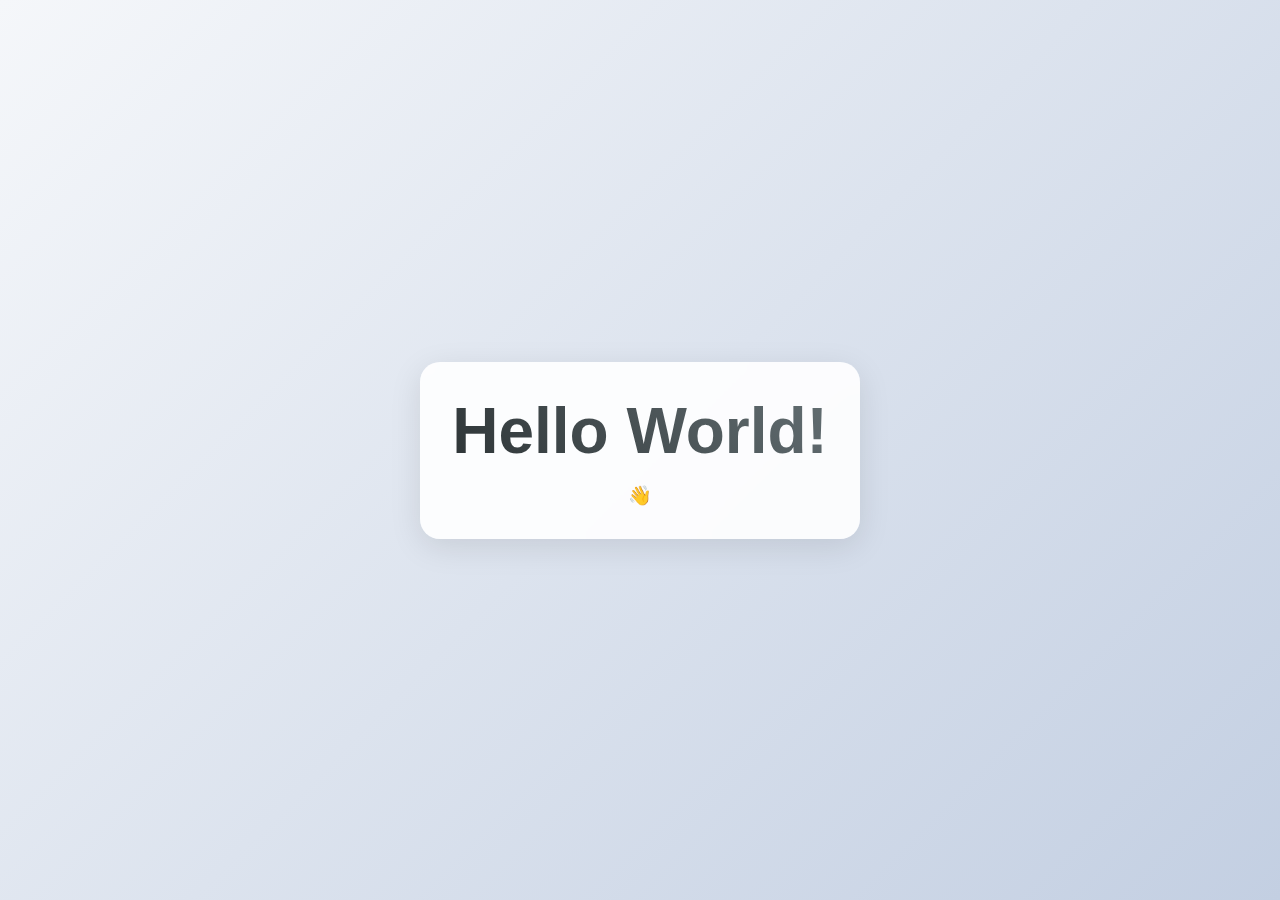
<file: index.html>
<!DOCTYPE html>
<html lang="en">
<head>
    <meta charset="UTF-8">
    <meta name="viewport" content="width=device-width, initial-scale=1.0">
    <title>Hello World</title>
    <style>
        * {
            margin: 0;
            padding: 0;
            box-sizing: border-box;
            font-family: -apple-system, BlinkMacSystemFont, 'Segoe UI', Roboto, Oxygen, Ubuntu, Cantarell, sans-serif;
        }

        body {
            min-height: 100vh;
            display: flex;
            justify-content: center;
            align-items: center;
            background: linear-gradient(135deg, #f5f7fa 0%, #c3cfe2 100%);
            color: #2d3436;
        }

        .container {
            text-align: center;
            padding: 2rem;
            background: rgba(255, 255, 255, 0.9);
            border-radius: 20px;
            box-shadow: 0 8px 32px rgba(0, 0, 0, 0.1);
            backdrop-filter: blur(10px);
        }

        h1 {
            font-size: 4rem;
            margin-bottom: 1rem;
            background: linear-gradient(45deg, #2d3436, #636e72);
            -webkit-background-clip: text;
            -webkit-text-fill-color: transparent;
        }

        p {
            font-size: 1.2rem;
            color: #636e72;
        }
    </style>
</head>
<body>
    <div class="container">
        <h1>Hello World!</h1>
        <p>👋</p>
    </div>
</body>
</html>
</file>
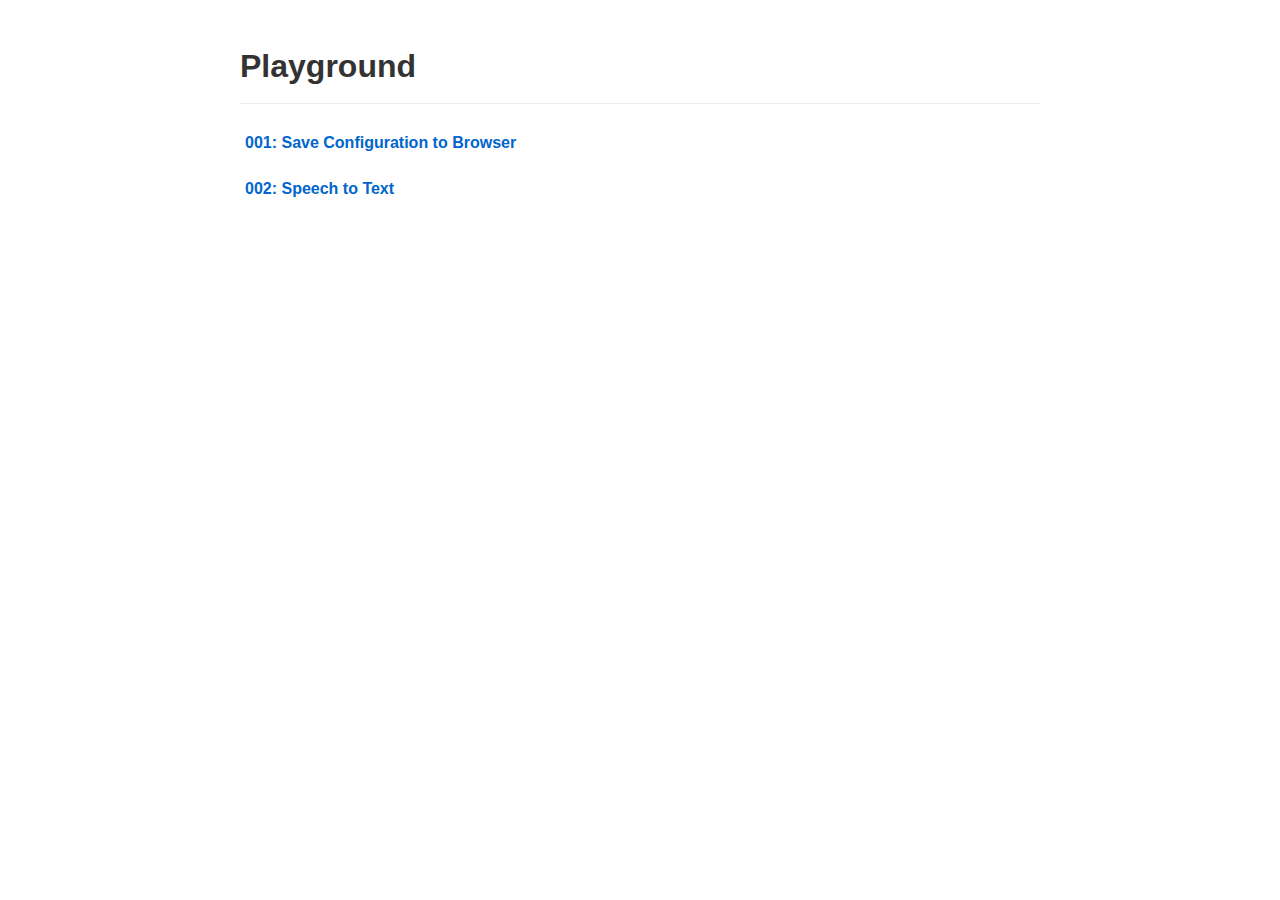
<file: playground/index.html>
<!DOCTYPE html>
<html lang="en">
<head>
    <meta charset="UTF-8">
    <meta name="viewport" content="width=device-width, initial-scale=1.0">
    <title>Playground</title>
    <style>
        body {
            font-family: Arial, sans-serif;
            max-width: 800px;
            margin: 0 auto;
            padding: 20px;
            line-height: 1.6;
        }
        h1 {
            color: #333;
            border-bottom: 1px solid #eee;
            padding-bottom: 10px;
        }
        ul {
            list-style-type: none;
            padding: 0;
        }
        li {
            margin: 10px 0;
        }
        a {
            text-decoration: none;
            color: #0066cc;
            font-weight: bold;
            padding: 5px;
            display: inline-block;
        }
        a:hover {
            text-decoration: underline;
            background-color: #f5f5f5;
            border-radius: 3px;
        }
    </style>
</head>
<body>
    <h1>Playground</h1>
    <ul>
        <li><a href="./001-save-conf-to-browser/">001: Save Configuration to Browser</a></li>
        <li><a href="./002-speech-to-text/">002: Speech to Text</a></li>
    </ul>
</body>
</html>
</file>
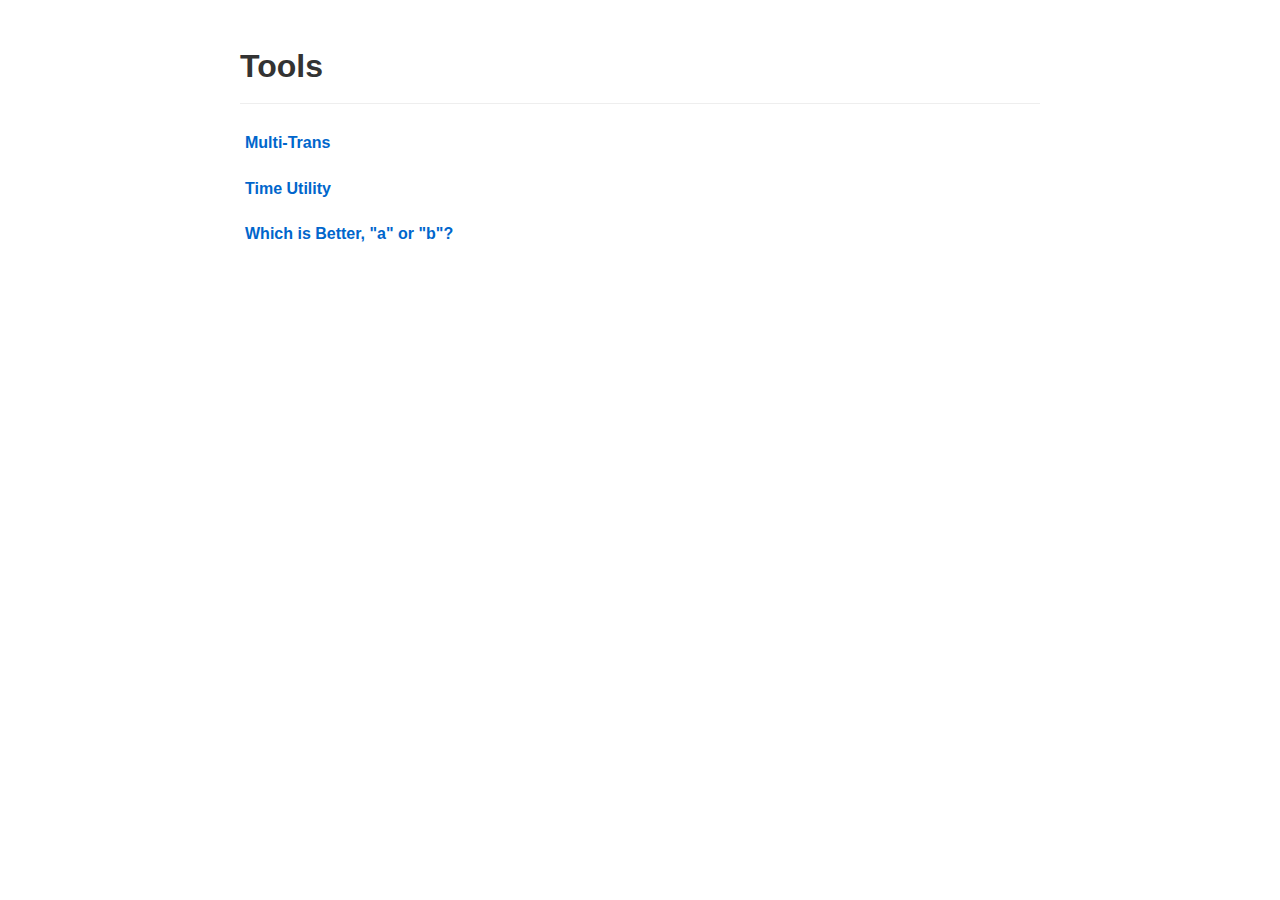
<file: tools/index.html>
<!DOCTYPE html>
<html lang="en">
<head>
    <meta charset="UTF-8">
    <meta name="viewport" content="width=device-width, initial-scale=1.0">
    <title>Tools</title>
    <style>
        body {
            font-family: Arial, sans-serif;
            max-width: 800px;
            margin: 0 auto;
            padding: 20px;
            line-height: 1.6;
        }
        h1 {
            color: #333;
            border-bottom: 1px solid #eee;
            padding-bottom: 10px;
        }
        ul {
            list-style-type: none;
            padding: 0;
        }
        li {
            margin: 10px 0;
        }
        a {
            text-decoration: none;
            color: #0066cc;
            font-weight: bold;
            padding: 5px;
            display: inline-block;
        }
        a:hover {
            text-decoration: underline;
            background-color: #f5f5f5;
            border-radius: 3px;
        }
    </style>
</head>
<body>
    <h1>Tools</h1>
    <ul>
        <li><a href="./multi-trans/">Multi-Trans</a></li>
        <li><a href="./time-util/">Time Utility</a></li>
        <li><a href="./en-tools/which-is-better.html">Which is Better, "a" or "b"?</a></li>
    </ul>
</body>
</html>
</file>
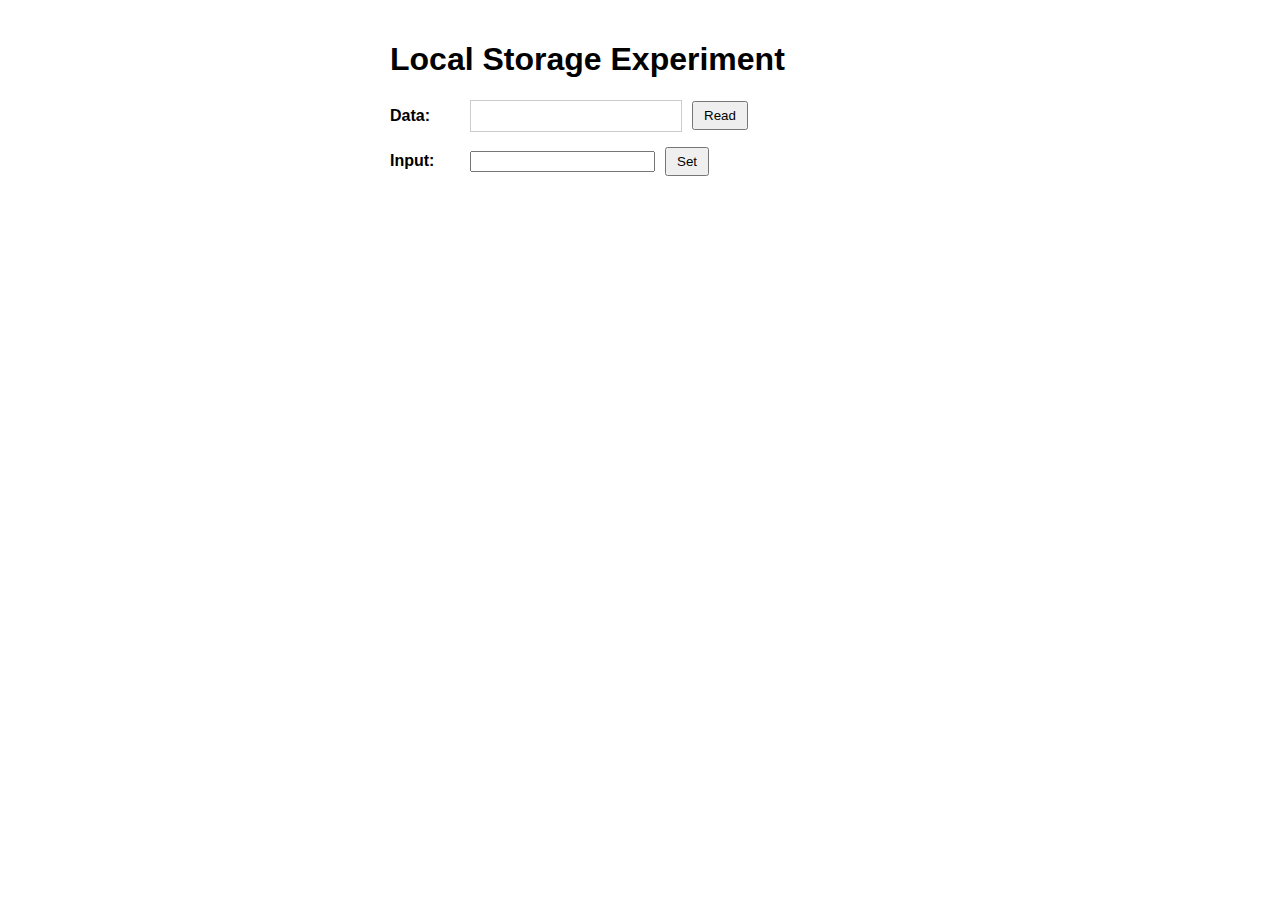
<file: playground/001-save-conf-to-browser/index.html>
<!DOCTYPE html>
<html lang="en">
<head>
    <meta charset="UTF-8">
    <meta name="viewport" content="width=device-width, initial-scale=1.0">
    <title>Local Storage Experiment</title>
    <style>
        body {
            font-family: Arial, sans-serif;
            max-width: 500px;
            margin: 0 auto;
            padding: 20px;
        }
        .container {
            display: flex;
            margin-bottom: 15px;
            align-items: center;
        }
        label {
            width: 80px;
            font-weight: bold;
        }
        button {
            margin-left: 10px;
            padding: 5px 10px;
            cursor: pointer;
        }
        #data-display {
            padding: 5px;
            min-height: 20px;
            min-width: 200px;
            border: 1px solid #ccc;
            display: inline-block;
        }
    </style>
</head>
<body>
    <h1>Local Storage Experiment</h1>
    
    <div class="container">
        <label for="data-display">Data:</label>
        <div id="data-display"></div>
        <button id="read-btn">Read</button>
    </div>
    
    <div class="container">
        <label for="user-input">Input:</label>
        <input type="text" id="user-input" />
        <button id="set-btn">Set</button>
    </div>

    <script>
        // Get elements
        const dataDisplay = document.getElementById('data-display');
        const userInput = document.getElementById('user-input');
        const readBtn = document.getElementById('read-btn');
        const setBtn = document.getElementById('set-btn');
        
        // Storage key
        const STORAGE_KEY = 'experimentData';
        
        // Read from local storage
        readBtn.addEventListener('click', function() {
            const storedValue = localStorage.getItem(STORAGE_KEY) || '';
            dataDisplay.textContent = storedValue;
        });
        
        // Set to local storage
        setBtn.addEventListener('click', function() {
            const value = userInput.value;
            localStorage.setItem(STORAGE_KEY, value);
            // Optional: Clear the input after saving
            userInput.value = '';
            // Optional: Show a confirmation or update display
            dataDisplay.textContent = value;
        });
        
        // Optional: Initialize display with stored value if exists
        window.addEventListener('load', function() {
            const storedValue = localStorage.getItem(STORAGE_KEY);
            if (storedValue) {
                dataDisplay.textContent = storedValue;
            }
        });
    </script>
</body>
</html>
</file>
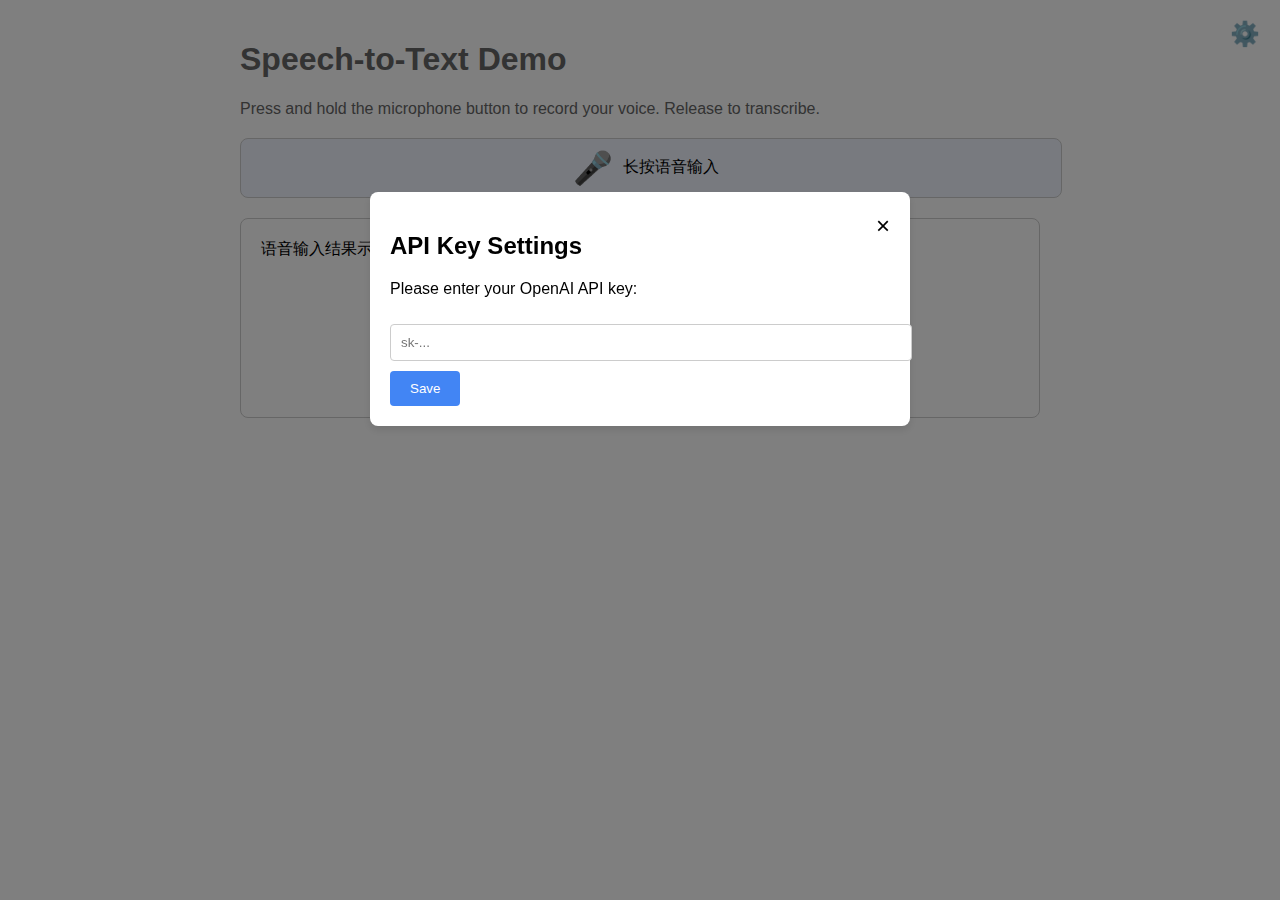
<file: playground/002-speech-to-text/index.html>
<!DOCTYPE html>
<html lang="en">
<head>
    <meta charset="UTF-8">
    <meta name="viewport" content="width=device-width, initial-scale=1.0">
    <title>Speech-to-Text Demo</title>
    <style>
        body {
            font-family: Arial, sans-serif;
            max-width: 800px;
            margin: 0 auto;
            padding: 20px;
        }
        .mic-button {
            display: flex;
            align-items: center;
            justify-content: center;
            background-color: #f0f5ff;
            border: 1px solid #ccc;
            border-radius: 8px;
            padding: 10px;
            width: 100%;
            margin-bottom: 20px;
            cursor: pointer;
            transition: background-color 0.3s;
        }
        .mic-icon {
            font-size: 2rem;
            margin-right: 10px;
        }
        .result-area {
            border: 1px solid #ccc;
            border-radius: 8px;
            padding: 20px;
            min-height: 200px;
            width: 100%;
            box-sizing: border-box;
        }
        .settings-button {
            position: fixed;
            top: 20px;
            right: 20px;
            cursor: pointer;
            font-size: 1.5rem;
        }
        .modal {
            display: none;
            position: fixed;
            top: 0;
            left: 0;
            width: 100%;
            height: 100%;
            background-color: rgba(0, 0, 0, 0.5);
            z-index: 1000;
        }
        .modal-content {
            background-color: white;
            margin: 15% auto;
            padding: 20px;
            border-radius: 8px;
            width: 80%;
            max-width: 500px;
            box-shadow: 0 4px 8px rgba(0, 0, 0, 0.1);
        }
        .close {
            float: right;
            cursor: pointer;
            font-size: 1.5rem;
        }
        input {
            width: 100%;
            padding: 10px;
            margin: 10px 0;
            border-radius: 4px;
            border: 1px solid #ccc;
        }
        button {
            padding: 10px 20px;
            background-color: #4285f4;
            color: white;
            border: none;
            border-radius: 4px;
            cursor: pointer;
            transition: background-color 0.3s;
        }
        button:hover {
            background-color: #3367d6;
        }
        .recording {
            background-color: #ffebee;
            animation: pulse 1.5s infinite;
        }
        @keyframes pulse {
            0% { background-color: #ffebee; }
            50% { background-color: #ffcdd2; }
            100% { background-color: #ffebee; }
        }
        .status {
            text-align: center;
            margin-top: 10px;
            font-style: italic;
            color: #666;
        }
        .unsupported {
            padding: 20px;
            background-color: #fff3cd;
            color: #856404;
            border-radius: 8px;
            margin-top: 20px;
            display: none;
        }
        .intro {
            margin-bottom: 20px;
            color: #666;
        }
        .recording-time {
            margin-left: 10px;
            font-size: 0.9rem;
        }
    </style>
</head>
<body>
    <div class="settings-button" id="settingsButton">⚙️</div>
    
    <div class="intro">
        <h1>Speech-to-Text Demo</h1>
        <p>Press and hold the microphone button to record your voice. Release to transcribe.</p>
    </div>
    
    <div class="mic-button" id="micButton">
        <div class="mic-icon">🎤</div>
        <div>长按语音输入</div>
        <div class="recording-time" id="recordingTime"></div>
    </div>
    
    <div class="result-area" id="resultArea">
        语音输入结果示例...
    </div>
    
    <div class="status" id="status"></div>
    
    <div class="unsupported" id="unsupportedBrowser">
        <strong>Unsupported Browser</strong>: Your browser does not support the MediaRecorder API needed for speech recording. Please try a modern browser like Chrome, Firefox, or Edge.
    </div>
    
    <div class="modal" id="apiKeyModal">
        <div class="modal-content">
            <span class="close" id="closeModal">&times;</span>
            <h2>API Key Settings</h2>
            <p>Please enter your OpenAI API key:</p>
            <input type="password" id="apiKeyInput" placeholder="sk-...">
            <button id="saveApiKey">Save</button>
        </div>
    </div>

    <script>
        document.addEventListener('DOMContentLoaded', function() {
            const micButton = document.getElementById('micButton');
            const resultArea = document.getElementById('resultArea');
            const settingsButton = document.getElementById('settingsButton');
            const apiKeyModal = document.getElementById('apiKeyModal');
            const closeModal = document.getElementById('closeModal');
            const apiKeyInput = document.getElementById('apiKeyInput');
            const saveApiKeyButton = document.getElementById('saveApiKey');
            const statusElement = document.getElementById('status');
            const unsupportedBrowser = document.getElementById('unsupportedBrowser');
            const recordingTimeElement = document.getElementById('recordingTime');
            
            let mediaRecorder;
            let audioChunks = [];
            let isRecording = false;
            let recordingStartTime;
            let recordingTimer;
            
            // Check browser support
            if (!window.MediaRecorder) {
                unsupportedBrowser.style.display = 'block';
                micButton.style.opacity = '0.5';
                micButton.style.cursor = 'not-allowed';
                micButton.title = 'Your browser does not support audio recording';
                return;
            }
            
            // Check if API key exists in localStorage
            const checkApiKey = () => {
                const apiKey = localStorage.getItem('openaiApiKey');
                if (!apiKey) {
                    apiKeyModal.style.display = 'block';
                }
                return apiKey;
            };
            
            // Initialize
            checkApiKey();
            
            // Settings button event
            settingsButton.addEventListener('click', () => {
                const apiKey = localStorage.getItem('openaiApiKey');
                if (apiKey) {
                    apiKeyInput.value = apiKey;
                }
                apiKeyModal.style.display = 'block';
            });
            
            // Close modal event
            closeModal.addEventListener('click', () => {
                apiKeyModal.style.display = 'none';
            });
            
            // Save API key event
            saveApiKeyButton.addEventListener('click', () => {
                const apiKey = apiKeyInput.value.trim();
                if (apiKey) {
                    localStorage.setItem('openaiApiKey', apiKey);
                    apiKeyModal.style.display = 'none';
                    statusElement.textContent = 'API key saved successfully';
                    setTimeout(() => {
                        statusElement.textContent = '';
                    }, 3000);
                } else {
                    alert('Please enter a valid API key');
                }
            });
            
            // Update recording time
            function updateRecordingTime() {
                if (!isRecording) return;
                
                const now = new Date();
                const elapsedTime = Math.floor((now - recordingStartTime) / 1000);
                const minutes = Math.floor(elapsedTime / 60).toString().padStart(2, '0');
                const seconds = (elapsedTime % 60).toString().padStart(2, '0');
                
                recordingTimeElement.textContent = `${minutes}:${seconds}`;
            }
            
            // Start recording on mousedown/touchstart
            micButton.addEventListener('mousedown', startRecording);
            micButton.addEventListener('touchstart', startRecording);
            
            // Stop recording on mouseup/touchend
            micButton.addEventListener('mouseup', stopRecording);
            micButton.addEventListener('touchend', stopRecording);
            micButton.addEventListener('mouseleave', stopRecording);
            
            async function startRecording(e) {
                e.preventDefault();
                
                const apiKey = checkApiKey();
                if (!apiKey) return;
                
                if (isRecording) return;
                
                try {
                    const stream = await navigator.mediaDevices.getUserMedia({ audio: true });
                    mediaRecorder = new MediaRecorder(stream);
                    audioChunks = [];
                    
                    mediaRecorder.addEventListener('dataavailable', event => {
                        audioChunks.push(event.data);
                    });
                    
                    mediaRecorder.start();
                    isRecording = true;
                    micButton.classList.add('recording');
                    statusElement.textContent = 'Recording...';
                    resultArea.textContent = ''; // Clear previous result
                    
                    // Start recording timer
                    recordingStartTime = new Date();
                    recordingTimeElement.textContent = '00:00';
                    recordingTimer = setInterval(updateRecordingTime, 1000);
                } catch (err) {
                    console.error('Error accessing microphone:', err);
                    statusElement.textContent = 'Error accessing microphone. Please check permissions.';
                }
            }
            
            async function stopRecording() {
                if (!isRecording) return;
                
                // Stop the timer
                clearInterval(recordingTimer);
                recordingTimeElement.textContent = '';
                
                mediaRecorder.stop();
                isRecording = false;
                micButton.classList.remove('recording');
                statusElement.textContent = 'Processing...';
                
                // Stop all tracks to release the microphone
                mediaRecorder.stream.getTracks().forEach(track => track.stop());
                
                mediaRecorder.addEventListener('stop', async () => {
                    // Check if there is audio data
                    if (audioChunks.length === 0 || audioChunks[0].size === 0) {
                        statusElement.textContent = 'No audio detected. Please try again.';
                        return;
                    }
                    
                    const audioBlob = new Blob(audioChunks, { type: 'audio/webm' });
                    await sendAudioToOpenAIWithStreaming(audioBlob);
                });
            }
            
            async function sendAudioToOpenAIWithStreaming(audioBlob) {
                const apiKey = localStorage.getItem('openaiApiKey');
                if (!apiKey) {
                    statusElement.textContent = 'API key not found. Please set it in settings.';
                    return;
                }
                
                try {
                    statusElement.textContent = 'Transcribing...';
                    resultArea.textContent = 'Processing...';
                    
                    // Method 1: Using SRT format for simulated streaming
                    const formData = new FormData();
                    formData.append('file', audioBlob, 'recording.webm');
                    formData.append('model', 'whisper-1');
                    formData.append('response_format', 'srt');
                    
                    const response = await fetch('https://api.openai.com/v1/audio/transcriptions', {
                        method: 'POST',
                        headers: {
                            'Authorization': `Bearer ${apiKey}`
                        },
                        body: formData
                    });
                    
                    if (!response.ok) {
                        throw new Error(`Error: ${response.status}`);
                    }
                    
                    const text = await response.text();
                    
                    // Parse SRT format to get text segments
                    const segments = parseSRT(text);
                    
                    // Display segments with a streaming effect
                    let fullText = '';
                    resultArea.textContent = '';
                    
                    for (const segment of segments) {
                        fullText += segment.text + ' ';
                        resultArea.textContent = fullText;
                        // Small delay to simulate streaming
                        await new Promise(resolve => setTimeout(resolve, 80 + Math.random() * 40));
                    }
                    
                    // Trim any extra spaces
                    resultArea.textContent = resultArea.textContent.trim();
                    
                    statusElement.textContent = 'Transcription complete';
                    
                    setTimeout(() => {
                        statusElement.textContent = '';
                    }, 3000);
                } catch (error) {
                    console.error('Error transcribing audio:', error);
                    statusElement.textContent = `Error: ${error.message}`;
                    resultArea.textContent = 'Error occurred during transcription.';
                }
            }
            
            // Parse SRT format
            function parseSRT(srtString) {
                const segments = [];
                const srtParts = srtString.trim().split(/\n\s*\n/);
                
                for (const part of srtParts) {
                    const lines = part.trim().split('\n');
                    if (lines.length < 3) continue;
                    
                    // Extract text (all lines after the timestamp)
                    const text = lines.slice(2).join(' ');
                    
                    // Further split sentences for more natural streaming
                    const sentences = text.match(/[^.!?]+[.!?]+/g) || [text];
                    
                    for (const sentence of sentences) {
                        segments.push({ text: sentence.trim() });
                    }
                }
                
                return segments;
            }
            
            // Close modal when clicking outside of it
            window.addEventListener('click', (event) => {
                if (event.target === apiKeyModal) {
                    apiKeyModal.style.display = 'none';
                }
            });
        });
    </script>
</body>
</html>
</file>
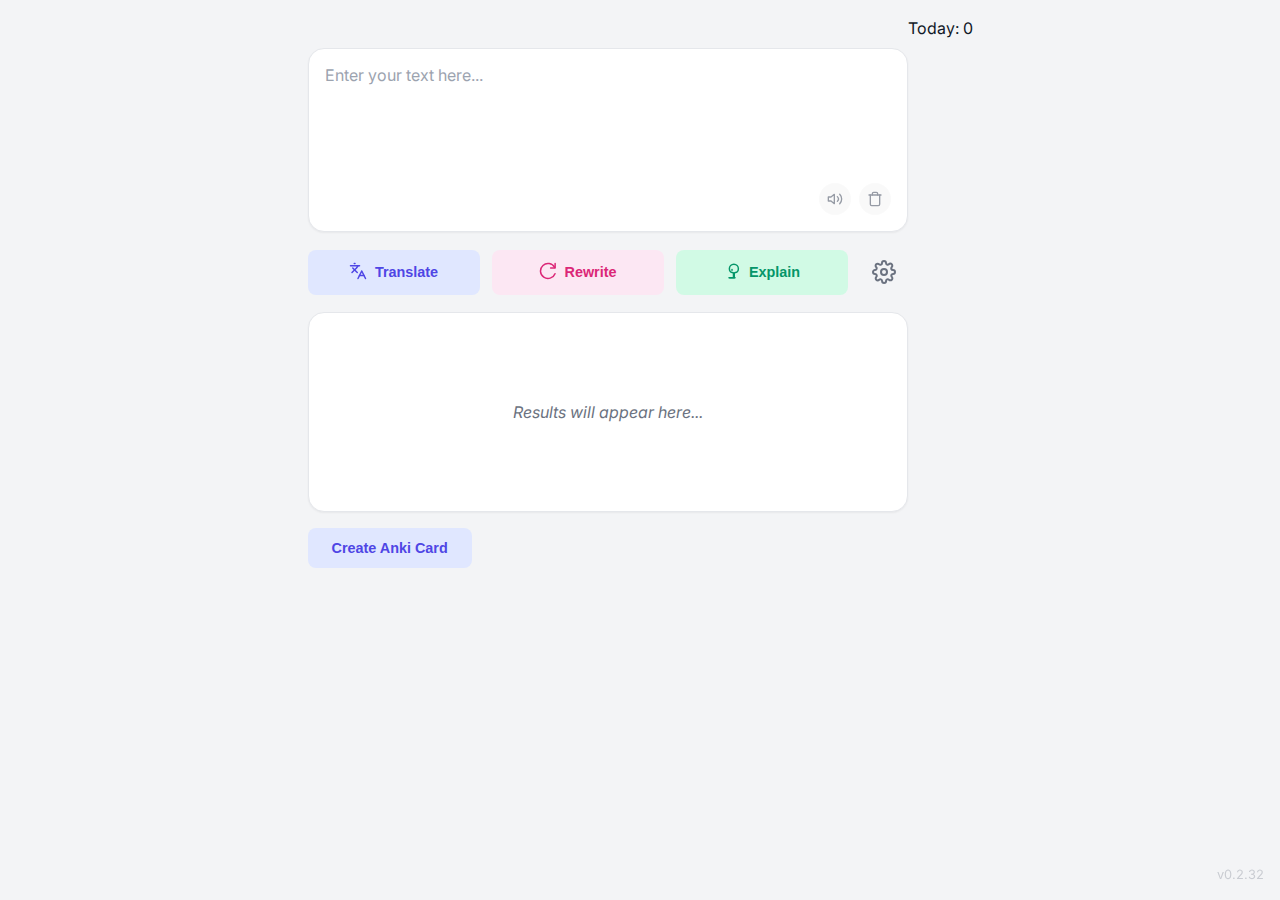
<file: tools/lang-tools/index.html>
<!DOCTYPE html>
<html lang="en">

<head>
    <meta charset="UTF-8">
    <meta name="viewport" content="width=device-width, initial-scale=1.0">
    <meta name="color-scheme" content="light dark">
    <title>Lang Tools</title>
    <link rel="preconnect" href="https://fonts.googleapis.com">
    <link rel="preconnect" href="https://fonts.gstatic.com" crossorigin>
    <link href="https://fonts.googleapis.com/css2?family=Inter:wght@400;500;600;700&display=swap" rel="stylesheet">
    <link rel="stylesheet" href="style.css?v=0.2.30">
    <link rel="icon" href="icon.png" type="image/png">
    <link rel="apple-touch-icon" href="icon.png">
</head>

<body>
    <div class="app-container">
        <main class="main-content">
            <div class="input-section card">
                <textarea id="input-text" placeholder="Enter your text here..."></textarea>
                <div class="floating-actions">
                    <button id="input-speaker-btn" class="icon-btn floating-btn" aria-label="Read Aloud" title="Read Aloud">
                        <svg xmlns="http://www.w3.org/2000/svg" width="18" height="18" viewBox="0 0 24 24" fill="none"
                            stroke="currentColor" stroke-width="2" stroke-linecap="round" stroke-linejoin="round">
                            <polygon points="11 5 6 9 2 9 2 15 6 15 11 19 11 5"></polygon>
                            <path d="M19.07 4.93a10 10 0 0 1 0 14.14M15.54 8.46a5 5 0 0 1 0 7.07"></path>
                        </svg>
                    </button>
                    <button id="clean-btn" class="icon-btn floating-btn" aria-label="Clear text" title="Clear text">
                        <svg xmlns="http://www.w3.org/2000/svg" width="18" height="18" viewBox="0 0 24 24" fill="none"
                            stroke="currentColor" stroke-width="2" stroke-linecap="round" stroke-linejoin="round">
                            <polyline points="3 6 5 6 21 6"></polyline>
                            <path d="M19 6v14a2 2 0 0 1-2 2H7a2 2 0 0 1-2-2V6m3 0V4a2 2 0 0 1 2-2h4a2 2 0 0 1 2 2v2"></path>
                        </svg>
                    </button>
                </div>
            </div>

            <div class="actions-group">
                <button class="action-btn" data-action="translate">
                    <span class="icon">
                        <svg xmlns="http://www.w3.org/2000/svg" width="18" height="18" viewBox="0 0 24 24"
                            fill="none" stroke="currentColor" stroke-width="2" stroke-linecap="round"
                            stroke-linejoin="round">
                            <path d="m5 8 6 6"></path>
                            <path d="m4 14 6-6 2-3"></path>
                            <path d="M2 5h12"></path>
                            <path d="M7 2h1"></path>
                            <path d="m22 22-5-10-5 10"></path>
                            <path d="M14 18h6"></path>
                        </svg>
                    </span> Translate
                </button>
                <button class="action-btn" data-action="rewrite">
                    <span class="icon">
                        <svg xmlns="http://www.w3.org/2000/svg" width="18" height="18" viewBox="0 0 24 24"
                            fill="none" stroke="currentColor" stroke-width="2" stroke-linecap="round"
                            stroke-linejoin="round">
                            <path d="M21.5 2v6h-6"></path>
                            <path d="M21.34 15.57a10 10 0 1 1-.57-8.38"></path>
                        </svg>
                    </span> Rewrite
                </button>
                <button class="action-btn" data-action="explain">
                    <span class="icon">
                        <svg xmlns="http://www.w3.org/2000/svg" width="18" height="18" viewBox="0 0 24 24"
                            fill="none" stroke="currentColor" stroke-width="2" stroke-linecap="round"
                            stroke-linejoin="round">
                            <path
                                d="M9 21h6v-5.5c0-.82.68-1.5 1.5-1.5 2.1 0 4-2.2 4-5a6 6 0 0 0-12 0c0 2.8 1.9 5 4 5 .82 0 1.5.68 1.5 1.5V21z">
                            </path>
                            <path d="M8 21h8"></path>
                            <path d="M12 11v-1"></path>
                        </svg>
                    </span> Explain
                </button>
                <button id="settings-btn" class="icon-btn settings-trigger" aria-label="Settings">
                    <svg xmlns="http://www.w3.org/2000/svg" width="24" height="24" viewBox="0 0 24 24" fill="none"
                        stroke="currentColor" stroke-width="2" stroke-linecap="round" stroke-linejoin="round">
                        <circle cx="12" cy="12" r="3"></circle>
                        <path
                            d="M19.4 15a1.65 1.65 0 0 0 .33 1.82l.06.06a2 2 0 0 1 0 2.83 2 2 0 0 1-2.83 0l-.06-.06a1.65 1.65 0 0 0-1.82-.33 1.65 1.65 0 0 0-1 1.51V21a2 2 0 0 1-2 2 2 2 0 0 1-2-2v-.09A1.65 1.65 0 0 0 9 19.4a1.65 1.65 0 0 0-1.82.33l-.06.06a2 2 0 0 1-2.83 0 2 2 0 0 1 0-2.83l.06-.06a1.65 1.65 0 0 0 .33-1.82 1.65 1.65 0 0 0-1.51-1H3a2 2 0 0 1-2-2 2 2 0 0 1 2-2h.09A1.65 1.65 0 0 0 4.6 9a1.65 1.65 0 0 0-.33-1.82l-.06-.06a2 2 0 0 1 0-2.83 2 2 0 0 1 2.83 0l.06.06a1.65 1.65 0 0 0 1.82.33H9a1.65 1.65 0 0 0 1-1.51V3a2 2 0 0 1 2-2 2 2 0 0 1 2 2v.09a1.65 1.65 0 0 0 1 1.51 1.65 1.65 0 0 0 1.82-.33l.06-.06a2 2 0 0 1 2.83 0 2 2 0 0 1 0 2.83l-.06.06a1.65 1.65 0 0 0-.33 1.82V9a1.65 1.65 0 0 0 1.51 1H21a2 2 0 0 1 2 2 2 2 0 0 1-2 2h-.09a1.65 1.65 0 0 0-1.51 1z">
                        </path>
                    </svg>
                </button>
            </div>

            <div class="output-section card" id="output-container" style="display: none;">
                <textarea id="output-content" class="output-content-editable"
                    placeholder="Result will appear here..."></textarea>
                <div class="floating-actions">
                    <button id="output-speaker-btn" class="icon-btn floating-btn" aria-label="Read Aloud" title="Read Aloud">
                        <svg xmlns="http://www.w3.org/2000/svg" width="18" height="18" viewBox="0 0 24 24" fill="none"
                            stroke="currentColor" stroke-width="2" stroke-linecap="round" stroke-linejoin="round">
                            <polygon points="11 5 6 9 2 9 2 15 6 15 11 19 11 5"></polygon>
                            <path d="M19.07 4.93a10 10 0 0 1 0 14.14M15.54 8.46a5 5 0 0 1 0 7.07"></path>
                        </svg>
                    </button>
                </div>
                <!-- Loading State -->
                <div id="loading-indicator" class="loading-indicator" style="display: none;">
                    <div class="spinner"></div>
                    <span>Processing...</span>
                </div>
            </div>
            <!-- Initial Empty State for Results -->
            <div class="empty-state card" id="empty-state">
                <p>Results will appear here...</p>
            </div>

            <div style="display: flex; justify-content: flex-start;">
                <button id="anki-btn" class="action-btn"
                    style="flex: none; width: auto; padding-left: 1.5rem; padding-right: 1.5rem;">Create Anki
                    Card</button>
            </div>
        </main>
    </div>

    <!-- Settings Modal -->
    <div id="settings-modal" class="modal">
        <div class="modal-content card">
            <div class="modal-header">
                <h2>API Settings</h2>
                <button id="close-modal" class="close-btn">&times;</button>
            </div>
            <div class="modal-body">
                <!-- LLM Section -->
                <div class="settings-section">
                    <h3>LLM Provider</h3>
                    
                    <!-- Google Gemini -->
                    <div class="provider-group">
                        <label class="radio-label">
                            <input type="radio" name="llm-provider" value="gemini" id="llm-gemini">
                            <span>Google Gemini</span>
                        </label>
                        <div class="provider-config" id="config-llm-gemini">
                            <input type="password" class="api-key-input" id="gemini-api-key" placeholder="Enter Gemini API key">
                            <select class="model-select" id="gemini-model">
                                <option value="gemini-3-pro-preview">gemini-3-pro-preview (Newest)</option>
                                <option value="gemini-3-flash-preview">gemini-3-flash-preview (Fastest)</option>
                                <option value="gemini-2.5-pro">gemini-2.5-pro</option>
                                <option value="gemini-2.5-flash">gemini-2.5-flash</option>
                                <option value="gemini-2.5-flash-lite">gemini-2.5-flash-lite</option>
                            </select>
                        </div>
                    </div>

                    <!-- OpenAI -->
                    <div class="provider-group">
                        <label class="radio-label">
                            <input type="radio" name="llm-provider" value="openai" id="llm-openai">
                            <span>OpenAI</span>
                        </label>
                        <div class="provider-config" id="config-llm-openai">
                            <input type="password" class="api-key-input" id="openai-llm-api-key" placeholder="Enter OpenAI API key">
                            <select class="model-select" id="openai-llm-model">
                                <option value="gpt-5.2">gpt-5.2 (Newest)</option>
                                <option value="gpt-5-mini">gpt-5-mini</option>
                                <option value="gpt-4o">gpt-4o</option>
                            </select>
                        </div>
                    </div>

                    <!-- Anthropic -->
                    <div class="provider-group">
                        <label class="radio-label">
                            <input type="radio" name="llm-provider" value="anthropic" id="llm-anthropic">
                            <span>Anthropic</span>
                        </label>
                        <div class="provider-config" id="config-llm-anthropic">
                            <input type="password" class="api-key-input" id="anthropic-api-key" placeholder="Enter Anthropic API key">
                            <select class="model-select" id="anthropic-model">
                                <option value="claude-sonnet-4-5">claude-sonnet-4.5 (Newest)</option>
                                <option value="claude-haiku-4-5">claude-haiku-4.5</option>
                            </select>
                        </div>
                    </div>
                </div>

                <!-- TTS Section -->
                <div class="settings-section">
                    <h3>TTS Provider</h3>
                    
                    <!-- OpenAI TTS -->
                    <div class="provider-group">
                        <label class="radio-label">
                            <input type="radio" name="tts-provider" value="openai" id="tts-openai">
                            <span>OpenAI</span>
                        </label>
                        <div class="provider-config" id="config-tts-openai">
                            <input type="password" class="api-key-input" id="openai-tts-api-key" placeholder="Enter OpenAI API key">
                            <select class="model-select" id="openai-tts-model">
                                <option value="tts-1-hd">tts-1-hd</option>
                                <option value="tts-1">tts-1</option>
                            </select>
                            <select class="model-select" id="openai-tts-voice">
                                <option value="alloy">alloy</option>
                                <option value="ash">ash</option>
                                <option value="coral">coral</option>
                                <option value="echo">echo</option>
                                <option value="fable">fable</option>
                                <option value="onyx">onyx</option>
                                <option value="nova">nova</option>
                                <option value="sage">sage</option>
                                <option value="shimmer">shimmer</option>
                            </select>
                        </div>
                    </div>

                    <!-- ElevenLabs -->
                    <div class="provider-group">
                        <label class="radio-label">
                            <input type="radio" name="tts-provider" value="elevenlabs" id="tts-elevenlabs">
                            <span>ElevenLabs</span>
                        </label>
                        <div class="provider-config" id="config-tts-elevenlabs">
                            <input type="password" class="api-key-input" id="elevenlabs-api-key" placeholder="Enter ElevenLabs API key">
                            <select class="model-select" id="elevenlabs-model">
                                <option value="eleven_flash_v2_5">Eleven Flash v2.5 (Fastest)</option>
                                <option value="eleven_multilingual_v2">Eleven Multilingual v2</option>
                                <option value="eleven_turbo_v2_5">Eleven Turbo v2.5</option>
                            </select>
                        </div>
                    </div>
                </div>

                <p class="help-text">All API keys are stored locally in your browser.</p>
            </div>
            <div class="modal-footer">
                <button id="cancel-settings" class="secondary-btn">Cancel</button>
                <button id="save-settings" class="primary-btn">Save</button>
            </div>
        </div>
    </div>

    <!-- Anki Modal Removed -->

    <!-- External Libraries for APKG Generation (Local) -->
    <script src="libs/sql-wasm.js"></script>
    <script src="libs/FileSaver.min.js"></script>
    <script src="libs/jszip.min.js"></script>
    <script src="libs/genanki.js"></script>

    <div class="version">v0.2.32</div>
    <div class="usage-count" id="usage-count">Today: 0</div>
    <script src="prompts.js?v=0.2.32"></script>
    <script src="api.js?v=0.2.32"></script>
    <script src="script.js?v=0.2.32"></script>
</body>

</html>
</file>
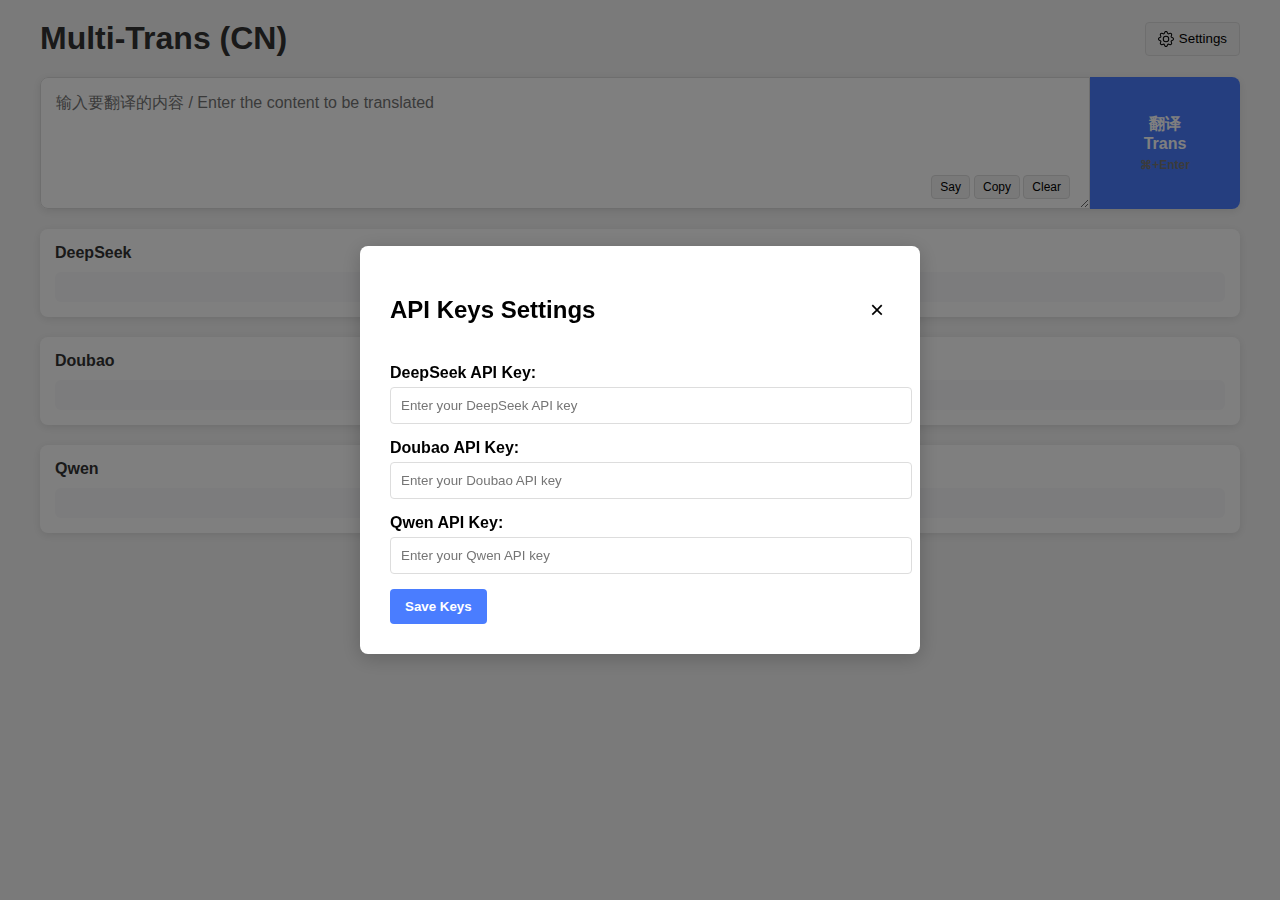
<file: tools/multi-trans-cn/index.html>
<!DOCTYPE html>
<html lang="en">
<head>
    <meta charset="UTF-8">
    <meta name="viewport" content="width=device-width, initial-scale=1.0">
    <title>Multi-Trans: Multi LLM Translator</title>
    <style>
        body {
            font-family: Arial, sans-serif;
            max-width: 1200px;
            margin: 0 auto;
            padding: 20px;
            background-color: #f5f5f5;
        }
        header {
            display: flex;
            justify-content: space-between;
            align-items: center;
            margin-bottom: 20px;
        }
        h1 {
            color: #333;
            margin: 0;
        }
        .input-container {
            display: flex;
            margin-bottom: 20px;
            border-radius: 8px;
            overflow: hidden;
            box-shadow: 0 2px 10px rgba(0, 0, 0, 0.1);
            position: relative;
        }
        textarea {
            flex-grow: 1;
            padding: 15px;
            border: 1px solid #ddd;
            border-radius: 8px 0 0 8px;
            resize: vertical;
            min-height: 100px;
            font-size: 16px;
            font-family: Arial, sans-serif;
        }
        .translate-btn {
            width: 150px;
            background-color: #4a7dff;
            color: white;
            border: none;
            font-size: 16px;
            font-weight: bold;
            cursor: pointer;
            transition: background-color 0.3s;
            display: flex;
            flex-direction: column;
            justify-content: center;
            align-items: center;
        }
        .translate-btn:hover {
            background-color: #3a6ae0;
        }
        .settings-btn {
            background-color: #f0f0f0;
            border: 1px solid #ddd;
            border-radius: 4px;
            padding: 8px 12px;
            cursor: pointer;
            display: flex;
            align-items: center;
            gap: 5px;
        }
        .settings-btn:hover {
            background-color: #e0e0e0;
        }
        .models-container {
            display: flex;
            flex-direction: column;
            gap: 20px;
        }
        .model-output {
            background-color: white;
            border-radius: 8px;
            padding: 15px;
            box-shadow: 0 2px 10px rgba(0, 0, 0, 0.1);
        }
        .model-title {
            font-weight: bold;
            margin-bottom: 10px;
            color: #333;
        }
        .output-content {
            background-color: #f8f9fa;
            padding: 15px;
            border-radius: 6px;
            min-height: 25px;
            line-height: 1.5;
            width: 100%;
            box-sizing: border-box;
            overflow-wrap: break-word;
            cursor: pointer;
            position: relative;
            transition: background-color 0.2s;
        }
        .output-content:hover {
            background-color: #eef1f5;
        }
        .output-content:active {
            background-color: #e6e9ed;
        }
        .copy-notification {
            position: absolute;
            top: 50%;
            left: 50%;
            transform: translate(-50%, -50%);
            background-color: rgba(0, 0, 0, 0.7);
            color: white;
            padding: 5px 10px;
            border-radius: 4px;
            font-size: 14px;
            opacity: 0;
            transition: opacity 0.3s;
            pointer-events: none;
        }
        .modal {
            display: none;
            position: fixed;
            top: 0;
            left: 0;
            width: 100%;
            height: 100%;
            background-color: rgba(0, 0, 0, 0.5);
            justify-content: center;
            align-items: center;
            z-index: 100;
        }
        .modal-content {
            background-color: white;
            padding: 30px;
            border-radius: 8px;
            width: 500px;
            max-width: 90%;
            box-shadow: 0 4px 20px rgba(0, 0, 0, 0.2);
        }
        .modal-header {
            display: flex;
            justify-content: space-between;
            align-items: center;
            margin-bottom: 20px;
        }
        .close-modal {
            background: none;
            border: none;
            font-size: 24px;
            cursor: pointer;
        }
        .api-input {
            margin-bottom: 15px;
        }
        .api-input label {
            display: block;
            margin-bottom: 5px;
            font-weight: bold;
        }
        .api-input input {
            width: 100%;
            padding: 10px;
            border: 1px solid #ddd;
            border-radius: 4px;
        }
        .save-keys {
            background-color: #4a7dff;
            color: white;
            border: none;
            padding: 10px 15px;
            border-radius: 4px;
            cursor: pointer;
            font-weight: bold;
        }
        .save-keys:hover {
            background-color: #3a6ae0;
        }
        .shortcut-hint {
            font-size: 12px;
            color: #777;
            text-align: center;
            margin-top: 5px;
        }
        .clear-btn {
            position: absolute;
            bottom: 10px;
            right: 170px;
            background-color: rgba(240, 240, 240, 0.8);
            border: 1px solid #ddd;
            border-radius: 4px;
            padding: 4px 8px;
            cursor: pointer;
            font-size: 12px;
            z-index: 10;
            transition: background-color 0.2s;
        }
        .clear-btn:hover {
            background-color: #e0e0e0;
        }
        .copy-btn {
            position: absolute;
            bottom: 10px;
            right: 220px;
            background-color: rgba(240, 240, 240, 0.8);
            border: 1px solid #ddd;
            border-radius: 4px;
            padding: 4px 8px;
            cursor: pointer;
            font-size: 12px;
            z-index: 10;
            transition: background-color 0.2s;
        }
        .copy-btn:hover {
            background-color: #e0e0e0;
        }
        .say-btn {
            position: absolute;
            bottom: 10px;
            right: 270px;
            background-color: rgba(240, 240, 240, 0.8);
            border: 1px solid #ddd;
            border-radius: 4px;
            padding: 4px 8px;
            cursor: pointer;
            font-size: 12px;
            z-index: 10;
            transition: background-color 0.2s;
        }
        .say-btn:hover {
            background-color: #e0e0e0;
        }
        /* Media query for narrow screens */
        @media (max-width: 600px) {
            .input-container {
                flex-direction: column;
            }
            textarea {
                border-radius: 8px 8px 0 0;
            }
            .translate-btn {
                width: 100%;
                padding: 15px 0;
                border-radius: 0 0 8px 8px;
                flex-direction: row;
                justify-content: center;
                gap: 10px;
            }
            .translate-btn br {
                display: none;
            }
            .shortcut-hint {
                margin-top: 0;
                margin-left: 10px;
            }
            .clear-btn {
                right: 10px;
                bottom: 60px; /* Position above the translate button in narrow mode */
            }
            .copy-btn {
                right: 60px;
                bottom: 60px; /* Position above the translate button in narrow mode */
            }
            .say-btn {
                right: 110px;
                bottom: 60px; /* Position above the translate button in narrow mode */
            }
        }
    </style>
</head>
<body>
    <header>
        <h1>Multi-Trans (CN)</h1>
        <button class="settings-btn" id="settings-btn">
            <svg xmlns="http://www.w3.org/2000/svg" width="16" height="16" fill="currentColor" viewBox="0 0 16 16">
                <path d="M8 4.754a3.246 3.246 0 1 0 0 6.492 3.246 3.246 0 0 0 0-6.492zM5.754 8a2.246 2.246 0 1 1 4.492 0 2.246 2.246 0 0 1-4.492 0z"/>
                <path d="M9.796 1.343c-.527-1.79-3.065-1.79-3.592 0l-.094.319a.873.873 0 0 1-1.255.52l-.292-.16c-1.64-.892-3.433.902-2.54 2.541l.159.292a.873.873 0 0 1-.52 1.255l-.319.094c-1.79.527-1.79 3.065 0 3.592l.319.094a.873.873 0 0 1 .52 1.255l-.16.292c-.892 1.64.901 3.434 2.541 2.54l.292-.159a.873.873 0 0 1 1.255.52l.094.319c.527 1.79 3.065 1.79 3.592 0l.094-.319a.873.873 0 0 1 1.255-.52l.292.16c1.64.893 3.434-.902 2.54-2.541l-.159-.292a.873.873 0 0 1 .52-1.255l.319-.094c1.79-.527 1.79-3.065 0-3.592l-.319-.094a.873.873 0 0 1-.52-1.255l.16-.292c.893-1.64-.902-3.433-2.541-2.54l-.292.159a.873.873 0 0 1-1.255-.52l-.094-.319zm-2.633.283c.246-.835 1.428-.835 1.674 0l.094.319a1.873 1.873 0 0 0 2.693 1.115l.291-.16c.764-.415 1.6.42 1.184 1.185l-.159.292a1.873 1.873 0 0 0 1.116 2.692l.318.094c.835.246.835 1.428 0 1.674l-.319.094a1.873 1.873 0 0 0-1.115 2.693l.16.291c.415.764-.42 1.6-1.185 1.184l-.291-.159a1.873 1.873 0 0 0-2.693 1.116l-.094.318c-.246.835-1.428.835-1.674 0l-.094-.319a1.873 1.873 0 0 0-2.692-1.115l-.292.16c-.764.415-1.6-.42-1.184-1.185l.159-.291A1.873 1.873 0 0 0 1.945 8.93l-.319-.094c-.835-.246-.835-1.428 0-1.674l.319-.094A1.873 1.873 0 0 0 3.06 4.377l-.16-.292c-.415-.764.42-1.6 1.185-1.184l.292.159a1.873 1.873 0 0 0 2.692-1.115l.094-.319z"/>
            </svg>
            Settings
        </button>
    </header>

    <div class="input-container">
        <textarea id="input-text" placeholder="输入要翻译的内容 / Enter the content to be translated"></textarea>
        <button class="copy-btn" id="copy-btn">Copy</button>
        <button class="clear-btn" id="clear-btn">Clear</button>
        <button class="say-btn" id="say-btn">Say</button>
        <button class="translate-btn" id="translate-btn">
            翻译<br> Trans
            <div class="shortcut-hint">⌘+Enter</div>
        </button>
    </div>

    <div class="models-container">
        <div class="model-output">
            <div class="model-title">DeepSeek</div>
            <div class="output-content" id="deepseek-output"></div>
        </div>
        <div class="model-output">
            <div class="model-title">Doubao</div>
            <div class="output-content" id="doubao-output"></div>
        </div>
        <div class="model-output">
            <div class="model-title">Qwen</div>
            <div class="output-content" id="qwen-output"></div>
        </div>
    </div>

    <!-- API Keys Modal -->
    <div class="modal" id="api-keys-modal">
        <div class="modal-content">
            <div class="modal-header">
                <h2>API Keys Settings</h2>
                <button class="close-modal" id="close-modal">&times;</button>
            </div>
            <div class="api-input">
                <label for="deepseek-key">DeepSeek API Key:</label>
                <input type="password" id="deepseek-key" placeholder="Enter your DeepSeek API key">
            </div>
            <div class="api-input">
                <label for="doubao-key">Doubao API Key:</label>
                <input type="password" id="doubao-key" placeholder="Enter your Doubao API key">
            </div>
            <div class="api-input">
                <label for="qwen-key">Qwen API Key:</label>
                <input type="password" id="qwen-key" placeholder="Enter your Qwen API key">
            </div>
            <button class="save-keys" id="save-keys">Save Keys</button>
        </div>
    </div>

    <script>
        document.addEventListener('DOMContentLoaded', function() {
            // DOM Elements
            const inputText = document.getElementById('input-text');
            const translateBtn = document.getElementById('translate-btn');
            const settingsBtn = document.getElementById('settings-btn');
            const apiKeysModal = document.getElementById('api-keys-modal');
            const closeModal = document.getElementById('close-modal');
            const saveKeysBtn = document.getElementById('save-keys');
            const clearBtn = document.getElementById('clear-btn');
            
            const outputElements = {
                deepseek: document.getElementById('deepseek-output'),
                doubao: document.getElementById('doubao-output'),
                qwen: document.getElementById('qwen-output')
            };

            const apiKeyInputs = {
                deepseek: document.getElementById('deepseek-key'),
                doubao: document.getElementById('doubao-key'),
                qwen: document.getElementById('qwen-key')
            };

            // Initialize the UI
            function init() {
                // Load saved API keys
                loadApiKeys();
                
                // Reset output displays
                resetOutputs();
                
                // Check if API keys are set, if not, show the modal
                if (!hasRequiredApiKeys()) {
                    showApiKeysModal();
                }
            }

            // Load API keys from local storage
            function loadApiKeys() {
                apiKeyInputs.deepseek.value = localStorage.getItem('deepseek-key') || '';
                apiKeyInputs.doubao.value = localStorage.getItem('doubao-key') || '';
                apiKeyInputs.qwen.value = localStorage.getItem('qwen-key') || '';
            }

            // Save API keys to local storage
            function saveApiKeys() {
                localStorage.setItem('deepseek-key', apiKeyInputs.deepseek.value);
                localStorage.setItem('doubao-key', apiKeyInputs.doubao.value);
                localStorage.setItem('qwen-key', apiKeyInputs.qwen.value);
            }

            // Check if required API keys are set
            function hasRequiredApiKeys() {
                return (
                    localStorage.getItem('deepseek-key') ||
                    localStorage.getItem('doubao-key') ||
                    localStorage.getItem('qwen-key')
                );
            }

            // Reset output displays
            function resetOutputs() {
                for (const model in outputElements) {
                    outputElements[model].textContent = '';
                }
            }

            // Show API keys modal
            function showApiKeysModal() {
                apiKeysModal.style.display = 'flex';
            }

            // Hide API keys modal
            function hideApiKeysModal() {
                apiKeysModal.style.display = 'none';
            }

            // Detect language (simple version - just checking if there are Chinese characters)
            function detectLanguage(text) {
                const chineseRegex = /[\u4e00-\u9fa5]/;
                return chineseRegex.test(text) ? 'zh' : 'en';
            }

            // Get translation prompt based on detected language
            function getTranslationPrompt(text) {
                const language = detectLanguage(text);
                if (language === 'zh') {
                    return `将以下中文翻译成英文：\n\n${text}`;
                } else {
                    return `将以下英文翻译成中文：\n\n${text}`;
                }
            }

            // Call LLM API
            async function callLLMApi(model, prompt, apiKey) {
                // If no API key is provided, return an error message
                if (!apiKey) {
                    return "API key not set. Please configure in settings.";
                }

                outputElements[model].textContent = "Translating...";
                
                try {
                    let response;
                    
                    switch(model) {
                        case 'deepseek':
                            response = await callDeepSeekApi(prompt, apiKey);
                            break;
                        case 'doubao':
                            response = await callDoubaoApi(prompt, apiKey);
                            break;
                        case 'qwen':
                            response = await callQwenApi(prompt, apiKey);
                            break;
                        default:
                            throw new Error(`Unknown model: ${model}`);
                    }
                    
                    return response;
                } catch (error) {
                    console.error(`Error calling ${model} API:`, error);
                    return `Error: ${error.message}`;
                }
            }

            // DeepSeek API call
            async function callDeepSeekApi(prompt, apiKey) {
                const response = await fetch('https://ark.cn-beijing.volces.com/api/v3/chat/completions', {
                    method: 'POST',
                    headers: {
                        'Content-Type': 'application/json',
                        'Authorization': `Bearer ${apiKey}`
                    },
                    body: JSON.stringify({
                        model: 'deepseek-v3-241226',
                        messages: [
                            { role: 'system', content: 'You are a helpful translator.' },
                            { role: 'user', content: prompt }
                        ],
                        temperature: 0.3
                    })
                });
                
                const data = await response.json();
                
                if (!response.ok) {
                    throw new Error(data.error?.message || 'Unknown error');
                }
                
                return data.choices[0].message.content.trim();
            }

            // Doubao API call
            async function callDoubaoApi(prompt, apiKey) {
                const response = await fetch('https://ark.cn-beijing.volces.com/api/v3/chat/completions', {
                    method: 'POST',
                    headers: {
                        'Content-Type': 'application/json',
                        'Authorization': `Bearer ${apiKey}`
                    },
                    body: JSON.stringify({
                        model: 'doubao-1-5-pro-32k-250115',
                        messages: [
                            { role: 'system', content: 'You are a helpful translator.' },
                            { role: 'user', content: prompt }
                        ],
                        temperature: 0.3
                    })
                });
                
                const data = await response.json();
                
                if (!response.ok) {
                    throw new Error(data.error?.message || 'Unknown error');
                }
                
                return data.choices[0].message.content.trim();
            }

            // Qwen API call
            async function callQwenApi(prompt, apiKey) {
                const response = await fetch('https://dashscope.aliyuncs.com/compatible-mode/v1/chat/completions', {
                    method: 'POST',
                    headers: {
                        'Content-Type': 'application/json',
                        'Authorization': `Bearer ${apiKey}`
                    },
                    body: JSON.stringify({
                        model: 'qwen-max',
                        messages: [
                            { role: 'system', content: 'You are a helpful translator.' },
                            { role: 'user', content: prompt }
                        ],
                        temperature: 0.3
                    })
                });
                
                const data = await response.json();
                
                if (!response.ok) {
                    throw new Error(data.error?.message || 'Unknown error');
                }
                
                return data.choices[0].message.content.trim();
            }

            // Translate the input text
            async function translateText() {
                const text = inputText.value.trim();
                
                if (!text) {
                    alert('Please enter some text to translate!');
                    return;
                }
                
                // Reset outputs
                resetOutputs();
                
                // Get translation prompt
                const prompt = getTranslationPrompt(text);
                
                // Call each LLM API in parallel
                Promise.all([
                    callLLMApi('deepseek', prompt, localStorage.getItem('deepseek-key'))
                        .then(result => outputElements.deepseek.textContent = result),
                    callLLMApi('doubao', prompt, localStorage.getItem('doubao-key'))
                        .then(result => outputElements.doubao.textContent = result),
                    callLLMApi('qwen', prompt, localStorage.getItem('qwen-key'))
                        .then(result => outputElements.qwen.textContent = result)
                ]).catch(error => {
                    console.error('Error translating text:', error);
                });
            }

            // Event Listeners
            translateBtn.addEventListener('click', translateText);
            
            inputText.addEventListener('keydown', function(event) {
                // Check for Command+Enter (Mac) or Ctrl+Enter (Windows/Linux)
                if ((event.metaKey || event.ctrlKey) && event.key === 'Enter') {
                    translateText();
                }
            });
            
            settingsBtn.addEventListener('click', showApiKeysModal);
            
            closeModal.addEventListener('click', hideApiKeysModal);
            
            saveKeysBtn.addEventListener('click', function() {
                saveApiKeys();
                hideApiKeysModal();
            });

            // Clear button functionality
            clearBtn.addEventListener('click', function() {
                inputText.value = '';
                resetOutputs();
            });

            // Copy button functionality
            const copyBtn = document.getElementById('copy-btn');
            copyBtn.addEventListener('click', function() {
                const text = inputText.value.trim();
                if (text) {
                    navigator.clipboard.writeText(text).then(() => {
                        // Show temporary visual feedback
                        const originalText = copyBtn.textContent;
                        copyBtn.textContent = 'Copied!';
                        setTimeout(() => {
                            copyBtn.textContent = originalText;
                        }, 1500);
                    });
                }
            });

            // Close modal if clicking outside of it
            window.addEventListener('click', function(event) {
                if (event.target === apiKeysModal) {
                    hideApiKeysModal();
                }
            });

            // Initialize the app
            init();

            // Get phonetic transcription prompt
            function getPhoneticPrompt(text) {
                return `Please provide the phonetic transcription for words in the following sentence. Prefer American English. Keep the answer consice, just the breakdown. <content>${text}</content>`;
            }

            // Say button functionality
            const sayBtn = document.getElementById('say-btn');
            sayBtn.addEventListener('click', async function() {
                const text = inputText.value.trim();
                if (!text) {
                    alert('Please enter some text first!');
                    return;
                }

                // Reset outputs
                resetOutputs();

                // Get phonetic prompt
                const prompt = getPhoneticPrompt(text);

                // Call each LLM API in parallel for phonetic transcription
                Promise.all([
                    callLLMApi('deepseek', prompt, localStorage.getItem('deepseek-key'))
                        .then(result => outputElements.deepseek.textContent = result),
                    callLLMApi('doubao', prompt, localStorage.getItem('doubao-key'))
                        .then(result => outputElements.doubao.textContent = result),
                    callLLMApi('qwen', prompt, localStorage.getItem('qwen-key'))
                        .then(result => outputElements.qwen.textContent = result)
                ]).catch(error => {
                    console.error('Error getting phonetic transcriptions:', error);
                });
            });

            // Add click-to-copy functionality to output content
            document.querySelectorAll('.output-content').forEach(element => {
                element.addEventListener('click', function() {
                    const text = this.textContent.trim();
                    if (text && text !== "Translating..." && !text.startsWith("Error:") && !text.startsWith("API key not set")) {
                        navigator.clipboard.writeText(text).then(() => {
                            // Show copy notification
                            let notification = document.createElement('div');
                            notification.className = 'copy-notification';
                            notification.textContent = 'Copied!';
                            this.appendChild(notification);
                            
                            // Trigger animation
                            setTimeout(() => notification.style.opacity = '1', 10);
                            
                            // Remove notification after animation
                            setTimeout(() => {
                                notification.style.opacity = '0';
                                setTimeout(() => notification.remove(), 300);
                            }, 1500);
                        });
                    }
                });
            });
        });
    </script>
</body>
</html>
</file>
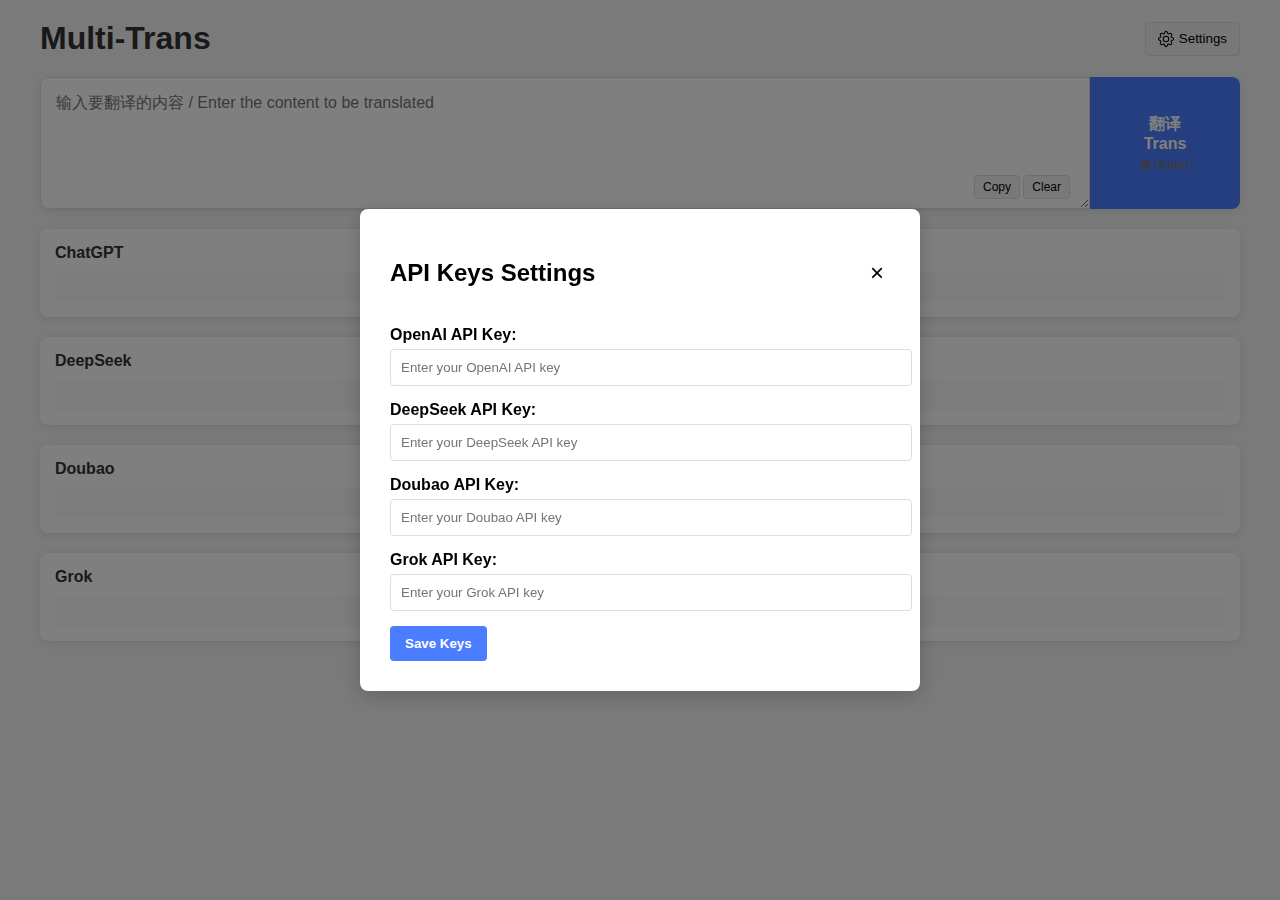
<file: tools/multi-trans/index.html>
<!DOCTYPE html>
<html lang="en">
<head>
    <meta charset="UTF-8">
    <meta name="viewport" content="width=device-width, initial-scale=1.0">
    <title>Multi-Trans: Multi LLM Translator</title>
    <style>
        body {
            font-family: Arial, sans-serif;
            max-width: 1200px;
            margin: 0 auto;
            padding: 20px;
            background-color: #f5f5f5;
        }
        header {
            display: flex;
            justify-content: space-between;
            align-items: center;
            margin-bottom: 20px;
        }
        h1 {
            color: #333;
            margin: 0;
        }
        .input-container {
            display: flex;
            margin-bottom: 20px;
            border-radius: 8px;
            overflow: hidden;
            box-shadow: 0 2px 10px rgba(0, 0, 0, 0.1);
            position: relative;
        }
        textarea {
            flex-grow: 1;
            padding: 15px;
            border: 1px solid #ddd;
            border-radius: 8px 0 0 8px;
            resize: vertical;
            min-height: 100px;
            font-size: 16px;
            font-family: Arial, sans-serif;
        }
        .translate-btn {
            width: 150px;
            background-color: #4a7dff;
            color: white;
            border: none;
            font-size: 16px;
            font-weight: bold;
            cursor: pointer;
            transition: background-color 0.3s;
            display: flex;
            flex-direction: column;
            justify-content: center;
            align-items: center;
        }
        .translate-btn:hover {
            background-color: #3a6ae0;
        }
        .settings-btn {
            background-color: #f0f0f0;
            border: 1px solid #ddd;
            border-radius: 4px;
            padding: 8px 12px;
            cursor: pointer;
            display: flex;
            align-items: center;
            gap: 5px;
        }
        .settings-btn:hover {
            background-color: #e0e0e0;
        }
        .models-container {
            display: flex;
            flex-direction: column;
            gap: 20px;
        }
        .model-output {
            background-color: white;
            border-radius: 8px;
            padding: 15px;
            box-shadow: 0 2px 10px rgba(0, 0, 0, 0.1);
        }
        .model-title {
            font-weight: bold;
            margin-bottom: 10px;
            color: #333;
        }
        .output-content {
            background-color: #f8f9fa;
            padding: 15px;
            border-radius: 6px;
            min-height: 25px;
            line-height: 1.5;
            width: 100%;
            box-sizing: border-box;
            overflow-wrap: break-word;
            cursor: pointer;
            position: relative;
            transition: background-color 0.2s;
        }
        .output-content:hover {
            background-color: #eef1f5;
        }
        .output-content:active {
            background-color: #e6e9ed;
        }
        .copy-notification {
            position: absolute;
            top: 50%;
            left: 50%;
            transform: translate(-50%, -50%);
            background-color: rgba(0, 0, 0, 0.7);
            color: white;
            padding: 5px 10px;
            border-radius: 4px;
            font-size: 14px;
            opacity: 0;
            transition: opacity 0.3s;
            pointer-events: none;
        }
        .modal {
            display: none;
            position: fixed;
            top: 0;
            left: 0;
            width: 100%;
            height: 100%;
            background-color: rgba(0, 0, 0, 0.5);
            justify-content: center;
            align-items: center;
            z-index: 100;
        }
        .modal-content {
            background-color: white;
            padding: 30px;
            border-radius: 8px;
            width: 500px;
            max-width: 90%;
            box-shadow: 0 4px 20px rgba(0, 0, 0, 0.2);
        }
        .modal-header {
            display: flex;
            justify-content: space-between;
            align-items: center;
            margin-bottom: 20px;
        }
        .close-modal {
            background: none;
            border: none;
            font-size: 24px;
            cursor: pointer;
        }
        .api-input {
            margin-bottom: 15px;
        }
        .api-input label {
            display: block;
            margin-bottom: 5px;
            font-weight: bold;
        }
        .api-input input {
            width: 100%;
            padding: 10px;
            border: 1px solid #ddd;
            border-radius: 4px;
        }
        .save-keys {
            background-color: #4a7dff;
            color: white;
            border: none;
            padding: 10px 15px;
            border-radius: 4px;
            cursor: pointer;
            font-weight: bold;
        }
        .save-keys:hover {
            background-color: #3a6ae0;
        }
        .shortcut-hint {
            font-size: 12px;
            color: #777;
            text-align: center;
            margin-top: 5px;
        }
        .clear-btn {
            position: absolute;
            bottom: 10px;
            right: 170px;
            background-color: rgba(240, 240, 240, 0.8);
            border: 1px solid #ddd;
            border-radius: 4px;
            padding: 4px 8px;
            cursor: pointer;
            font-size: 12px;
            z-index: 10;
            transition: background-color 0.2s;
        }
        .clear-btn:hover {
            background-color: #e0e0e0;
        }
        .copy-btn {
            position: absolute;
            bottom: 10px;
            right: 220px;
            background-color: rgba(240, 240, 240, 0.8);
            border: 1px solid #ddd;
            border-radius: 4px;
            padding: 4px 8px;
            cursor: pointer;
            font-size: 12px;
            z-index: 10;
            transition: background-color 0.2s;
        }
        .copy-btn:hover {
            background-color: #e0e0e0;
        }
        /* Media query for narrow screens */
        @media (max-width: 600px) {
            .input-container {
                flex-direction: column;
            }
            textarea {
                border-radius: 8px 8px 0 0;
            }
            .translate-btn {
                width: 100%;
                padding: 15px 0;
                border-radius: 0 0 8px 8px;
                flex-direction: row;
                justify-content: center;
                gap: 10px;
            }
            .translate-btn br {
                display: none;
            }
            .shortcut-hint {
                margin-top: 0;
                margin-left: 10px;
            }
            .clear-btn {
                right: 10px;
                bottom: 60px; /* Position above the translate button in narrow mode */
            }
            .copy-btn {
                right: 60px;
                bottom: 60px; /* Position above the translate button in narrow mode */
            }
        }
    </style>
</head>
<body>
    <header>
        <h1>Multi-Trans</h1>
        <button class="settings-btn" id="settings-btn">
            <svg xmlns="http://www.w3.org/2000/svg" width="16" height="16" fill="currentColor" viewBox="0 0 16 16">
                <path d="M8 4.754a3.246 3.246 0 1 0 0 6.492 3.246 3.246 0 0 0 0-6.492zM5.754 8a2.246 2.246 0 1 1 4.492 0 2.246 2.246 0 0 1-4.492 0z"/>
                <path d="M9.796 1.343c-.527-1.79-3.065-1.79-3.592 0l-.094.319a.873.873 0 0 1-1.255.52l-.292-.16c-1.64-.892-3.433.902-2.54 2.541l.159.292a.873.873 0 0 1-.52 1.255l-.319.094c-1.79.527-1.79 3.065 0 3.592l.319.094a.873.873 0 0 1 .52 1.255l-.16.292c-.892 1.64.901 3.434 2.541 2.54l.292-.159a.873.873 0 0 1 1.255.52l.094.319c.527 1.79 3.065 1.79 3.592 0l.094-.319a.873.873 0 0 1 1.255-.52l.292.16c1.64.893 3.434-.902 2.54-2.541l-.159-.292a.873.873 0 0 1 .52-1.255l.319-.094c1.79-.527 1.79-3.065 0-3.592l-.319-.094a.873.873 0 0 1-.52-1.255l.16-.292c.893-1.64-.902-3.433-2.541-2.54l-.292.159a.873.873 0 0 1-1.255-.52l-.094-.319zm-2.633.283c.246-.835 1.428-.835 1.674 0l.094.319a1.873 1.873 0 0 0 2.693 1.115l.291-.16c.764-.415 1.6.42 1.184 1.185l-.159.292a1.873 1.873 0 0 0 1.116 2.692l.318.094c.835.246.835 1.428 0 1.674l-.319.094a1.873 1.873 0 0 0-1.115 2.693l.16.291c.415.764-.42 1.6-1.185 1.184l-.291-.159a1.873 1.873 0 0 0-2.693 1.116l-.094.318c-.246.835-1.428.835-1.674 0l-.094-.319a1.873 1.873 0 0 0-2.692-1.115l-.292.16c-.764.415-1.6-.42-1.184-1.185l.159-.291A1.873 1.873 0 0 0 1.945 8.93l-.319-.094c-.835-.246-.835-1.428 0-1.674l.319-.094A1.873 1.873 0 0 0 3.06 4.377l-.16-.292c-.415-.764.42-1.6 1.185-1.184l.292.159a1.873 1.873 0 0 0 2.692-1.115l.094-.319z"/>
            </svg>
            Settings
        </button>
    </header>

    <div class="input-container">
        <textarea id="input-text" placeholder="输入要翻译的内容 / Enter the content to be translated"></textarea>
        <button class="copy-btn" id="copy-btn">Copy</button>
        <button class="clear-btn" id="clear-btn">Clear</button>
        <button class="translate-btn" id="translate-btn">
            翻译<br> Trans
            <div class="shortcut-hint">⌘+Enter</div>
        </button>
    </div>

    <div class="models-container">
        <div class="model-output">
            <div class="model-title">ChatGPT</div>
            <div class="output-content" id="chatgpt-output"></div>
        </div>
        <div class="model-output">
            <div class="model-title">DeepSeek</div>
            <div class="output-content" id="deepseek-output"></div>
        </div>
        <div class="model-output">
            <div class="model-title">Doubao</div>
            <div class="output-content" id="doubao-output"></div>
        </div>
        <div class="model-output">
            <div class="model-title">Grok</div>
            <div class="output-content" id="grok-output"></div>
        </div>
    </div>

    <!-- API Keys Modal -->
    <div class="modal" id="api-keys-modal">
        <div class="modal-content">
            <div class="modal-header">
                <h2>API Keys Settings</h2>
                <button class="close-modal" id="close-modal">&times;</button>
            </div>
            <div class="api-input">
                <label for="openai-key">OpenAI API Key:</label>
                <input type="password" id="openai-key" placeholder="Enter your OpenAI API key">
            </div>
            <div class="api-input">
                <label for="deepseek-key">DeepSeek API Key:</label>
                <input type="password" id="deepseek-key" placeholder="Enter your DeepSeek API key">
            </div>
            <div class="api-input">
                <label for="doubao-key">Doubao API Key:</label>
                <input type="password" id="doubao-key" placeholder="Enter your Doubao API key">
            </div>
            <div class="api-input">
                <label for="grok-key">Grok API Key:</label>
                <input type="password" id="grok-key" placeholder="Enter your Grok API key">
            </div>
            <button class="save-keys" id="save-keys">Save Keys</button>
        </div>
    </div>

    <script>
        document.addEventListener('DOMContentLoaded', function() {
            // DOM Elements
            const inputText = document.getElementById('input-text');
            const translateBtn = document.getElementById('translate-btn');
            const settingsBtn = document.getElementById('settings-btn');
            const apiKeysModal = document.getElementById('api-keys-modal');
            const closeModal = document.getElementById('close-modal');
            const saveKeysBtn = document.getElementById('save-keys');
            const clearBtn = document.getElementById('clear-btn');
            
            const outputElements = {
                chatgpt: document.getElementById('chatgpt-output'),
                deepseek: document.getElementById('deepseek-output'),
                doubao: document.getElementById('doubao-output'),
                grok: document.getElementById('grok-output')
            };

            const apiKeyInputs = {
                openai: document.getElementById('openai-key'),
                deepseek: document.getElementById('deepseek-key'),
                doubao: document.getElementById('doubao-key'),
                grok: document.getElementById('grok-key')
            };

            // Initialize the UI
            function init() {
                // Load saved API keys
                loadApiKeys();
                
                // Reset output displays
                resetOutputs();
                
                // Check if API keys are set, if not, show the modal
                if (!hasRequiredApiKeys()) {
                    showApiKeysModal();
                }
            }

            // Load API keys from local storage
            function loadApiKeys() {
                apiKeyInputs.openai.value = localStorage.getItem('openai-key') || '';
                apiKeyInputs.deepseek.value = localStorage.getItem('deepseek-key') || '';
                apiKeyInputs.doubao.value = localStorage.getItem('doubao-key') || '';
                apiKeyInputs.grok.value = localStorage.getItem('grok-key') || '';
            }

            // Save API keys to local storage
            function saveApiKeys() {
                localStorage.setItem('openai-key', apiKeyInputs.openai.value);
                localStorage.setItem('deepseek-key', apiKeyInputs.deepseek.value);
                localStorage.setItem('doubao-key', apiKeyInputs.doubao.value);
                localStorage.setItem('grok-key', apiKeyInputs.grok.value);
            }

            // Check if required API keys are set
            function hasRequiredApiKeys() {
                return (
                    localStorage.getItem('openai-key') ||
                    localStorage.getItem('deepseek-key') ||
                    localStorage.getItem('doubao-key') ||
                    localStorage.getItem('grok-key')
                );
            }

            // Reset output displays
            function resetOutputs() {
                for (const model in outputElements) {
                    outputElements[model].textContent = '';
                }
            }

            // Show API keys modal
            function showApiKeysModal() {
                apiKeysModal.style.display = 'flex';
            }

            // Hide API keys modal
            function hideApiKeysModal() {
                apiKeysModal.style.display = 'none';
            }

            // Detect language (simple version - just checking if there are Chinese characters)
            function detectLanguage(text) {
                const chineseRegex = /[\u4e00-\u9fa5]/;
                return chineseRegex.test(text) ? 'zh' : 'en';
            }

            // Get translation prompt based on detected language
            function getTranslationPrompt(text) {
                const language = detectLanguage(text);
                if (language === 'zh') {
                    return `将以下中文翻译成英文：\n\n${text}`;
                } else {
                    return `将以下英文翻译成中文：\n\n${text}`;
                }
            }

            // Call LLM API
            async function callLLMApi(model, prompt, apiKey) {
                // If no API key is provided, return an error message
                if (!apiKey) {
                    return "API key not set. Please configure in settings.";
                }

                outputElements[model].textContent = "Translating...";
                
                try {
                    let response;
                    
                    switch(model) {
                        case 'chatgpt':
                            response = await callOpenAIApi(prompt, apiKey);
                            break;
                        case 'deepseek':
                            response = await callDeepSeekApi(prompt, apiKey);
                            break;
                        case 'doubao':
                            response = await callDoubaoApi(prompt, apiKey);
                            break;
                        case 'grok':
                            response = await callGrokApi(prompt, apiKey);
                            break;
                        default:
                            throw new Error(`Unknown model: ${model}`);
                    }
                    
                    return response;
                } catch (error) {
                    console.error(`Error calling ${model} API:`, error);
                    return `Error: ${error.message}`;
                }
            }

            // OpenAI API call
            async function callOpenAIApi(prompt, apiKey) {
                const response = await fetch('https://api.openai.com/v1/chat/completions', {
                    method: 'POST',
                    headers: {
                        'Content-Type': 'application/json',
                        'Authorization': `Bearer ${apiKey}`
                    },
                    body: JSON.stringify({
                        model: 'gpt-4o',
                        messages: [
                            { role: 'system', content: 'You are a helpful translator.' },
                            { role: 'user', content: prompt }
                        ],
                        temperature: 0.3
                    })
                });
                
                const data = await response.json();
                
                if (!response.ok) {
                    throw new Error(data.error?.message || 'Unknown error');
                }
                
                return data.choices[0].message.content.trim();
            }

            // DeepSeek API call
            async function callDeepSeekApi(prompt, apiKey) {
                const response = await fetch('https://ark.cn-beijing.volces.com/api/v3/chat/completions', {
                    method: 'POST',
                    headers: {
                        'Content-Type': 'application/json',
                        'Authorization': `Bearer ${apiKey}`
                    },
                    body: JSON.stringify({
                        model: 'deepseek-v3-241226',
                        messages: [
                            { role: 'system', content: 'You are a helpful translator.' },
                            { role: 'user', content: prompt }
                        ],
                        temperature: 0.3
                    })
                });
                
                const data = await response.json();
                
                if (!response.ok) {
                    throw new Error(data.error?.message || 'Unknown error');
                }
                
                return data.choices[0].message.content.trim();
            }

            // Doubao API call
            async function callDoubaoApi(prompt, apiKey) {
                const response = await fetch('https://ark.cn-beijing.volces.com/api/v3/chat/completions', {
                    method: 'POST',
                    headers: {
                        'Content-Type': 'application/json',
                        'Authorization': `Bearer ${apiKey}`
                    },
                    body: JSON.stringify({
                        model: 'doubao-1-5-pro-32k-250115',
                        messages: [
                            { role: 'system', content: 'You are a helpful translator.' },
                            { role: 'user', content: prompt }
                        ],
                        temperature: 0.3
                    })
                });
                
                const data = await response.json();
                
                if (!response.ok) {
                    throw new Error(data.error?.message || 'Unknown error');
                }
                
                return data.choices[0].message.content.trim();
            }

            // Grok API call
            async function callGrokApi(prompt, apiKey) {
                const response = await fetch('https://api.x.ai/v1/chat/completions', {
                    method: 'POST',
                    headers: {
                        'Content-Type': 'application/json',
                        'Authorization': `Bearer ${apiKey}`
                    },
                    body: JSON.stringify({
                        model: 'grok-2-latest',
                        messages: [
                            { role: 'user', content: prompt }
                        ],
                        temperature: 0.3
                    })
                });
                
                const data = await response.json();
                
                if (!response.ok) {
                    throw new Error(data.error?.message || 'Unknown error');
                }
                
                return data.choices[0].message.content;
            }

            // Translate the input text
            async function translateText() {
                const text = inputText.value.trim();
                
                if (!text) {
                    alert('Please enter some text to translate!');
                    return;
                }
                
                // Reset outputs
                resetOutputs();
                
                // Get translation prompt
                const prompt = getTranslationPrompt(text);
                
                // Call each LLM API in parallel
                Promise.all([
                    callLLMApi('chatgpt', prompt, localStorage.getItem('openai-key'))
                        .then(result => outputElements.chatgpt.textContent = result),
                    callLLMApi('deepseek', prompt, localStorage.getItem('deepseek-key'))
                        .then(result => outputElements.deepseek.textContent = result),
                    callLLMApi('doubao', prompt, localStorage.getItem('doubao-key'))
                        .then(result => outputElements.doubao.textContent = result),
                    callLLMApi('grok', prompt, localStorage.getItem('grok-key'))
                        .then(result => outputElements.grok.textContent = result)
                ]).catch(error => {
                    console.error('Error translating text:', error);
                });
            }

            // Event Listeners
            translateBtn.addEventListener('click', translateText);
            
            inputText.addEventListener('keydown', function(event) {
                // Check for Command+Enter (Mac) or Ctrl+Enter (Windows/Linux)
                if ((event.metaKey || event.ctrlKey) && event.key === 'Enter') {
                    translateText();
                }
            });
            
            settingsBtn.addEventListener('click', showApiKeysModal);
            
            closeModal.addEventListener('click', hideApiKeysModal);
            
            saveKeysBtn.addEventListener('click', function() {
                saveApiKeys();
                hideApiKeysModal();
            });

            // Clear button functionality
            clearBtn.addEventListener('click', function() {
                inputText.value = '';
                resetOutputs();
            });

            // Copy button functionality
            const copyBtn = document.getElementById('copy-btn');
            copyBtn.addEventListener('click', function() {
                const text = inputText.value.trim();
                if (text) {
                    navigator.clipboard.writeText(text).then(() => {
                        // Show temporary visual feedback
                        const originalText = copyBtn.textContent;
                        copyBtn.textContent = 'Copied!';
                        setTimeout(() => {
                            copyBtn.textContent = originalText;
                        }, 1500);
                    });
                }
            });

            // Close modal if clicking outside of it
            window.addEventListener('click', function(event) {
                if (event.target === apiKeysModal) {
                    hideApiKeysModal();
                }
            });

            // Initialize the app
            init();

            // Add click-to-copy functionality to output content
            document.querySelectorAll('.output-content').forEach(element => {
                element.addEventListener('click', function() {
                    const text = this.textContent.trim();
                    if (text && text !== "Translating..." && !text.startsWith("Error:") && !text.startsWith("API key not set")) {
                        navigator.clipboard.writeText(text).then(() => {
                            // Show copy notification
                            let notification = document.createElement('div');
                            notification.className = 'copy-notification';
                            notification.textContent = 'Copied!';
                            this.appendChild(notification);
                            
                            // Trigger animation
                            setTimeout(() => notification.style.opacity = '1', 10);
                            
                            // Remove notification after animation
                            setTimeout(() => {
                                notification.style.opacity = '0';
                                setTimeout(() => notification.remove(), 300);
                            }, 1500);
                        });
                    }
                });
            });
        });
    </script>
</body>
</html>
</file>
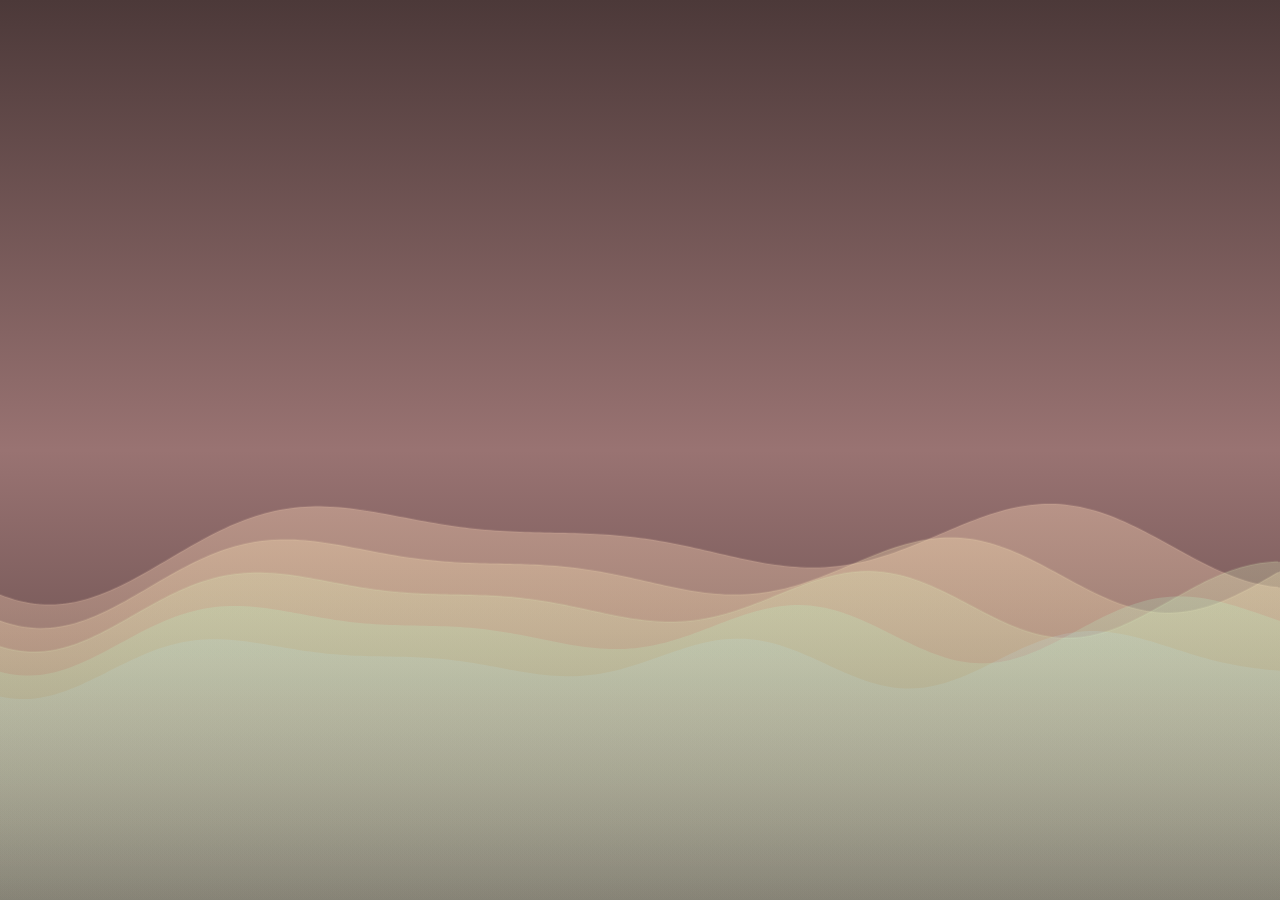
<file: tools/take-a-break/index.html>
<!DOCTYPE html>
<html lang="zh-CN">
<head>
    <meta charset="UTF-8">
    <meta name="viewport" content="width=device-width, initial-scale=1.0">
    <title>take a break</title>
    <style>
        * {
            margin: 0;
            padding: 0;
            box-sizing: border-box;
        }

        body {
            overflow: hidden;
            background: #000;
        }

        #canvas {
            display: block;
            width: 100vw;
            height: 100vh;
            cursor: none;
        }
    </style>
</head>
<body>
    <canvas id="canvas"></canvas>

    <script>
        class OceanBreathingMeditation {
            constructor() {
                this.canvas = document.getElementById('canvas');
                this.ctx = this.canvas.getContext('2d');
                this.time = 0;
                this.colorTime = 0;
                
                // 柔和彩虹色调
                this.rainbowColors = [
                    { r: 255, g: 182, b: 193 },  // 柔和粉红
                    { r: 255, g: 218, b: 185 },  // 柔和桃色
                    { r: 255, g: 239, b: 186 },  // 柔和黄色
                    { r: 186, g: 255, b: 201 },  // 柔和绿色
                    { r: 186, g: 225, b: 255 },  // 柔和蓝色
                    { r: 203, g: 186, b: 255 },  // 柔和紫色
                    { r: 255, g: 186, b: 255 },  // 柔和洋红
                ];
                
                this.currentColorIndex = 0;
                this.nextColorIndex = 1;
                this.colorTransition = 0;
                
                this.breathingCycle = {
                    inhale: 4000,     // 吸气4秒
                    hold1: 2000,      // 屏气2秒
                    exhale: 6000,     // 呼气6秒
                    hold2: 1000       // 屏气1秒
                };
                
                // 海浪参数
                this.waveParams = {
                    amplitude: 50,
                    frequency: 0.01,
                    speed: 0.02,
                    layers: 5
                };
                
                this.resize();
                this.animate();
                
                window.addEventListener('resize', () => this.resize());
            }

            resize() {
                const dpr = window.devicePixelRatio || 1;
                this.canvas.width = window.innerWidth * dpr;
                this.canvas.height = window.innerHeight * dpr;
                this.ctx.scale(dpr, dpr);
                
                this.centerX = window.innerWidth / 2;
                this.centerY = window.innerHeight / 2;
                this.baseWaveHeight = window.innerHeight * 0.6;
            }

            getBreathingIntensity() {
                const totalCycle = this.breathingCycle.inhale + this.breathingCycle.hold1 + 
                                 this.breathingCycle.exhale + this.breathingCycle.hold2;
                const cyclePosition = (this.time * 16) % totalCycle;
                
                if (cyclePosition < this.breathingCycle.inhale) {
                    // 吸气阶段：从0.3到1.0
                    const progress = cyclePosition / this.breathingCycle.inhale;
                    return 0.3 + 0.7 * this.easeInOut(progress);
                } else if (cyclePosition < this.breathingCycle.inhale + this.breathingCycle.hold1) {
                    // 屏气阶段1：保持1.0
                    return 1.0;
                } else if (cyclePosition < this.breathingCycle.inhale + this.breathingCycle.hold1 + this.breathingCycle.exhale) {
                    // 呼气阶段：从1.0到0.3
                    const progress = (cyclePosition - this.breathingCycle.inhale - this.breathingCycle.hold1) / this.breathingCycle.exhale;
                    return 1.0 - 0.7 * this.easeInOut(progress);
                } else {
                    // 屏气阶段2：保持0.3
                    return 0.3;
                }
            }

            easeInOut(t) {
                return t < 0.5 ? 2 * t * t : -1 + (4 - 2 * t) * t;
            }

            updateColors() {
                this.colorTime += 0.003;
                
                // 更新颜色过渡
                this.colorTransition += 0.008;
                if (this.colorTransition >= 1) {
                    this.colorTransition = 0;
                    this.currentColorIndex = this.nextColorIndex;
                    this.nextColorIndex = (this.nextColorIndex + 1) % this.rainbowColors.length;
                }
            }

            getCurrentColor(alpha = 1) {
                const current = this.rainbowColors[this.currentColorIndex];
                const next = this.rainbowColors[this.nextColorIndex];
                const t = this.easeInOut(this.colorTransition);
                
                return {
                    r: Math.floor(current.r * (1 - t) + next.r * t),
                    g: Math.floor(current.g * (1 - t) + next.g * t),
                    b: Math.floor(current.b * (1 - t) + next.b * t),
                    a: alpha
                };
            }

            getWaveColor(layerIndex, alpha) {
                // 为不同层使用稍微不同的颜色
                const colorOffset = layerIndex * 0.1;
                const adjustedColorTime = this.colorTime + colorOffset;
                
                const colorIndex1 = Math.floor(adjustedColorTime * this.rainbowColors.length) % this.rainbowColors.length;
                const colorIndex2 = (colorIndex1 + 1) % this.rainbowColors.length;
                const t = (adjustedColorTime * this.rainbowColors.length) % 1;
                
                const color1 = this.rainbowColors[colorIndex1];
                const color2 = this.rainbowColors[colorIndex2];
                
                return {
                    r: Math.floor(color1.r * (1 - t) + color2.r * t),
                    g: Math.floor(color1.g * (1 - t) + color2.g * t),
                    b: Math.floor(color1.b * (1 - t) + color2.b * t),
                    a: alpha
                };
            }

            drawBackground() {
                // 创建彩虹渐变背景
                const gradient = this.ctx.createLinearGradient(0, 0, 0, window.innerHeight);
                
                // 使用当前颜色创建平滑的背景渐变
                const baseColor = this.getCurrentColor();
                const darkerColor = {
                    r: Math.floor(baseColor.r * 0.3),
                    g: Math.floor(baseColor.g * 0.3),
                    b: Math.floor(baseColor.b * 0.3)
                };
                
                gradient.addColorStop(0, `rgba(${darkerColor.r}, ${darkerColor.g}, ${darkerColor.b}, 1)`);
                gradient.addColorStop(0.5, `rgba(${Math.floor(baseColor.r * 0.6)}, ${Math.floor(baseColor.g * 0.6)}, ${Math.floor(baseColor.b * 0.6)}, 1)`);
                gradient.addColorStop(1, `rgba(${darkerColor.r}, ${darkerColor.g}, ${darkerColor.b}, 1)`);
                
                this.ctx.fillStyle = gradient;
                this.ctx.fillRect(0, 0, window.innerWidth, window.innerHeight);
            }

            drawOceanWaves() {
                const breathIntensity = this.getBreathingIntensity();
                
                // 绘制多层海浪
                for (let layer = 0; layer < this.waveParams.layers; layer++) {
                    this.drawWaveLayer(layer, breathIntensity);
                }
            }

            drawWaveLayer(layerIndex, breathIntensity) {
                const layerOffset = layerIndex * 30;
                const waveHeight = this.baseWaveHeight + layerOffset;
                const amplitude = this.waveParams.amplitude * (1 + breathIntensity) * (1 - layerIndex * 0.1);
                const frequency = this.waveParams.frequency * (1 + layerIndex * 0.1);
                const speed = this.waveParams.speed * (1 + layerIndex * 0.05);
                const alpha = (0.7 - layerIndex * 0.1) * (0.3 + breathIntensity * 0.7);
                
                // 获取这一层的颜色
                const waveColor = this.getWaveColor(layerIndex, alpha);
                
                // 创建垂直渐变
                const gradient = this.ctx.createLinearGradient(0, waveHeight - amplitude, 0, window.innerHeight);
                gradient.addColorStop(0, `rgba(${waveColor.r}, ${waveColor.g}, ${waveColor.b}, ${waveColor.a})`);
                gradient.addColorStop(0.3, `rgba(${waveColor.r}, ${waveColor.g}, ${waveColor.b}, ${waveColor.a * 0.8})`);
                gradient.addColorStop(1, `rgba(${waveColor.r}, ${waveColor.g}, ${waveColor.b}, 0.1)`);
                
                this.ctx.fillStyle = gradient;
                
                // 绘制波浪路径
                this.ctx.beginPath();
                this.ctx.moveTo(0, window.innerHeight);
                
                // 绘制底部
                this.ctx.lineTo(0, waveHeight);
                
                // 绘制波浪曲线
                for (let x = 0; x <= window.innerWidth; x += 5) {
                    const wave1 = Math.sin((x * frequency) + (this.time * speed)) * amplitude * 0.5;
                    const wave2 = Math.sin((x * frequency * 1.5) + (this.time * speed * 1.2)) * amplitude * 0.3;
                    const wave3 = Math.sin((x * frequency * 0.7) + (this.time * speed * 0.8)) * amplitude * 0.2;
                    
                    const y = waveHeight + wave1 + wave2 + wave3;
                    this.ctx.lineTo(x, y);
                }
                
                // 完成路径
                this.ctx.lineTo(window.innerWidth, window.innerHeight);
                this.ctx.closePath();
                this.ctx.fill();
                
                // 添加波光效果
                this.drawWaveHighlights(layerIndex, breathIntensity, waveHeight, amplitude, frequency, speed);
            }

            drawWaveHighlights(layerIndex, breathIntensity, waveHeight, amplitude, frequency, speed) {
                if (layerIndex > 2) return; // 只在前几层添加高光
                
                const highlightAlpha = 0.3 * breathIntensity;
                const waveColor = this.getWaveColor(layerIndex, highlightAlpha);
                
                this.ctx.strokeStyle = `rgba(${waveColor.r}, ${waveColor.g}, ${waveColor.b}, ${highlightAlpha})`;
                this.ctx.lineWidth = 2;
                
                this.ctx.beginPath();
                for (let x = 0; x <= window.innerWidth; x += 3) {
                    const wave1 = Math.sin((x * frequency) + (this.time * speed)) * amplitude * 0.5;
                    const wave2 = Math.sin((x * frequency * 1.5) + (this.time * speed * 1.2)) * amplitude * 0.3;
                    const wave3 = Math.sin((x * frequency * 0.7) + (this.time * speed * 0.8)) * amplitude * 0.2;
                    
                    const y = waveHeight + wave1 + wave2 + wave3;
                    
                    if (x === 0) {
                        this.ctx.moveTo(x, y);
                    } else {
                        this.ctx.lineTo(x, y);
                    }
                }
                this.ctx.stroke();
            }

            animate() {
                this.time += 1;
                
                // 更新颜色
                this.updateColors();
                
                // 清除画布
                this.ctx.clearRect(0, 0, window.innerWidth, window.innerHeight);
                
                // 绘制各个元素
                this.drawBackground();
                this.drawOceanWaves();
                
                requestAnimationFrame(() => this.animate());
            }
        }

        // 页面加载完成后启动动画
        window.addEventListener('load', () => {
            new OceanBreathingMeditation();
        });

        // 按ESC键返回上一页
        document.addEventListener('keydown', (e) => {
            if (e.key === 'Escape') {
                window.history.back();
            }
        });
    </script>
</body>
</html>
</file>
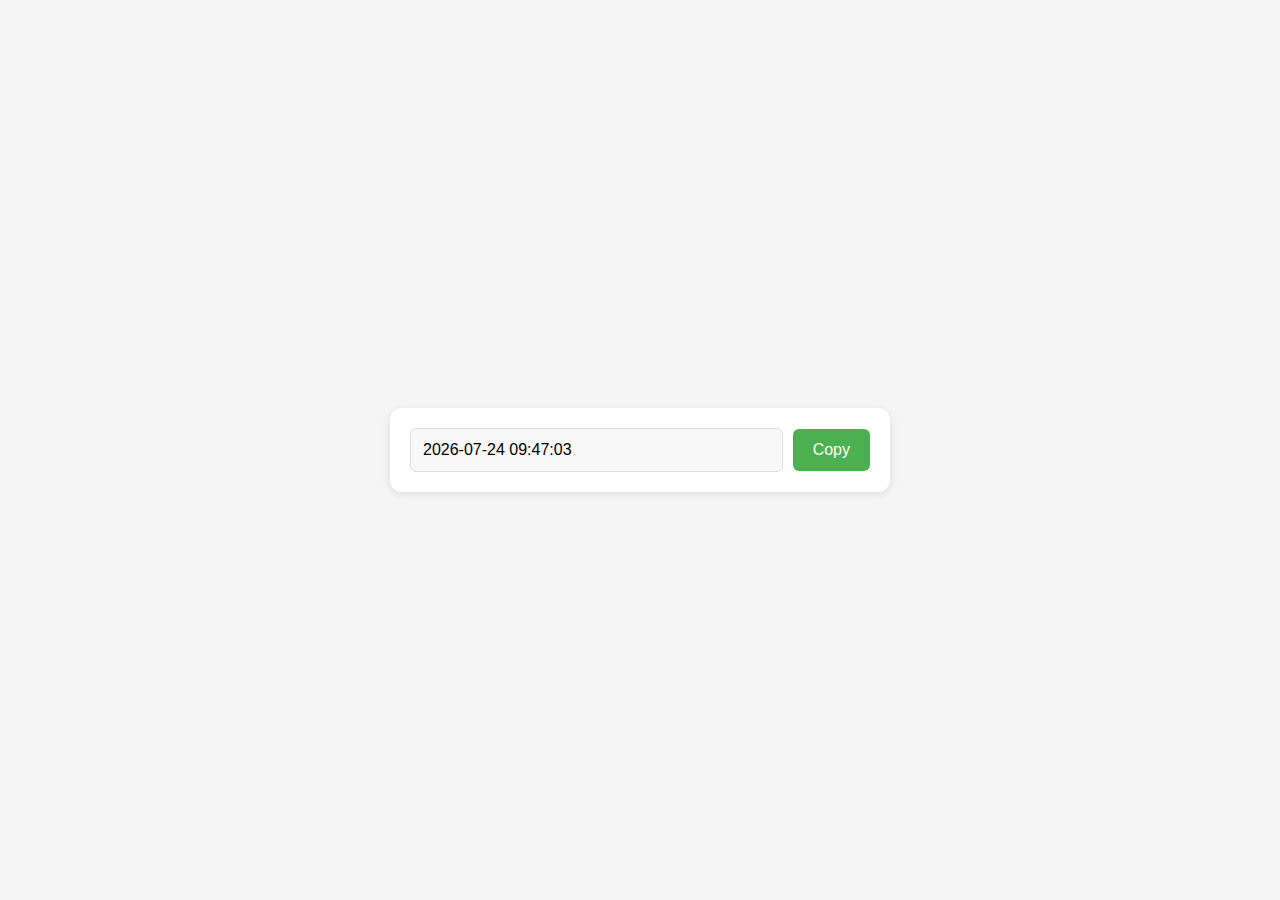
<file: tools/time-util/index.html>
<!DOCTYPE html>
<html lang="en">
<head>
    <meta charset="UTF-8">
    <meta name="viewport" content="width=device-width, initial-scale=1.0">
    <title>Time Utility</title>
    <style>
        * {
            margin: 0;
            padding: 0;
            box-sizing: border-box;
            font-family: -apple-system, BlinkMacSystemFont, 'Segoe UI', Roboto, sans-serif;
        }

        body {
            min-height: 100vh;
            display: flex;
            justify-content: center;
            align-items: center;
            background: #f5f5f5;
            padding: 20px;
        }

        .container {
            width: 100%;
            max-width: 500px;
            background: white;
            padding: 20px;
            border-radius: 12px;
            box-shadow: 0 2px 10px rgba(0, 0, 0, 0.1);
        }

        .time-display {
            display: flex;
            gap: 10px;
            align-items: center;
        }

        #timeInput {
            flex: 1;
            padding: 12px;
            font-size: 16px;
            border: 1px solid #ddd;
            border-radius: 6px;
            background: #f8f8f8;
        }

        #copyBtn {
            padding: 12px 20px;
            background: #4CAF50;
            color: white;
            border: none;
            border-radius: 6px;
            cursor: pointer;
            font-size: 16px;
            transition: background 0.3s;
        }

        #copyBtn:hover {
            background: #45a049;
        }

        .copied {
            background: #2196F3 !important;
        }

        @media (max-width: 480px) {
            .container {
                padding: 15px;
            }
            
            #timeInput {
                font-size: 14px;
            }
            
            #copyBtn {
                padding: 12px 15px;
                font-size: 14px;
            }
        }
    </style>
</head>
<body>
    <div class="container">
        <div class="time-display">
            <input type="text" id="timeInput" readonly>
            <button id="copyBtn">Copy</button>
        </div>
    </div>

    <script>
        function updateTime() {
            const now = new Date();
            const year = now.getFullYear();
            const month = String(now.getMonth() + 1).padStart(2, '0');
            const day = String(now.getDate()).padStart(2, '0');
            const hours = String(now.getHours()).padStart(2, '0');
            const minutes = String(now.getMinutes()).padStart(2, '0');
            const seconds = String(now.getSeconds()).padStart(2, '0');
            
            const timeString = `${year}-${month}-${day} ${hours}:${minutes}:${seconds}`;
            document.getElementById('timeInput').value = timeString;
        }

        // Update time immediately and then every second
        updateTime();
        setInterval(updateTime, 1000);

        // Copy functionality
        const copyBtn = document.getElementById('copyBtn');
        copyBtn.addEventListener('click', async () => {
            const timeInput = document.getElementById('timeInput');
            try {
                await navigator.clipboard.writeText(timeInput.value);
                copyBtn.textContent = 'Copied!';
                copyBtn.classList.add('copied');
                setTimeout(() => {
                    copyBtn.textContent = 'Copy';
                    copyBtn.classList.remove('copied');
                }, 2000);
            } catch (err) {
                console.error('Failed to copy text: ', err);
            }
        });
    </script>
</body>
</html>
</file>
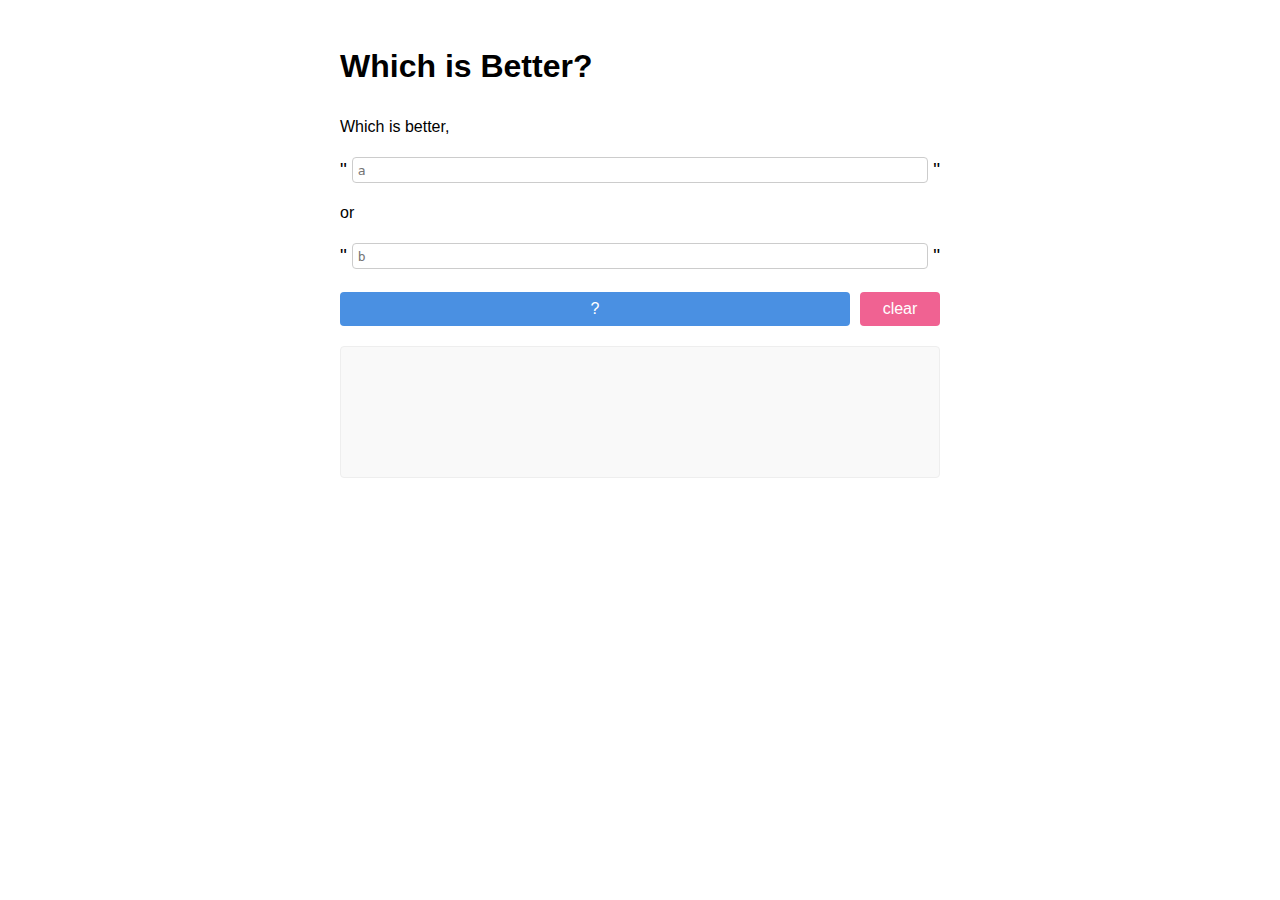
<file: tools/en-tools/which-is-better.html>
<!DOCTYPE html>
<html lang="en">
<head>
  <meta charset="UTF-8">
  <meta name="viewport" content="width=device-width, initial-scale=1.0">
  <title>Which is Better?</title>
  <style>
    body {
      font-family: -apple-system, BlinkMacSystemFont, 'Segoe UI', Roboto, Oxygen, Ubuntu, Cantarell, 'Open Sans', 'Helvetica Neue', sans-serif;
      max-width: 600px;
      margin: 0 auto;
      padding: 20px;
      line-height: 1.6;
    }
    .container {
      display: flex;
      flex-direction: column;
      gap: 15px;
      margin-bottom: 20px;
    }
    .option-row {
      display: flex;
      align-items: center;
      gap: 5px;
    }
    textarea {
      resize: none;
      height: 2em;
      padding: 5px;
      border: 1px solid #ccc;
      border-radius: 4px;
      font-size: 1em;
      overflow-y: hidden;
      width: 100%;
      line-height: 1.2;
      box-sizing: border-box;
    }
    .quote {
      font-size: 1.2em;
    }
    .buttons {
      display: flex;
      gap: 10px;
      margin-bottom: 20px;
    }
    button {
      padding: 8px 16px;
      border: none;
      border-radius: 4px;
      color: white;
      cursor: pointer;
      font-size: 1em;
    }
    button:hover {
      opacity: 0.9;
    }
    #askButton {
      flex-grow: 1;
      background-color: #4a90e2;
    }
    #askButton:hover {
      background-color: #357abD;
    }
    #clearButton {
      width: 80px;
      background-color: #f06292;
    }
    #clearButton:hover {
      background-color: #ec407a;
    }
    #result {
      border: 1px solid #eee;
      padding: 15px;
      border-radius: 4px;
      background-color: #f9f9f9;
      min-height: 100px;
      white-space: pre-wrap;
    }
    .loading {
      color: #666;
      font-style: italic;
    }
  </style>
</head>
<body>
  <h1>Which is Better?</h1>
  
  <div class="container">
    <div class="option-row">Which is better,</div>
    <div class="option-row">
        <span class="quote">"</span>
        <textarea id="option1" placeholder="a"></textarea>
        <span class="quote">"</span>
    </div>
    <div class="option-row">or</div>
    <div class="option-row">
        <span class="quote">"</span>
        <textarea id="option2" placeholder="b"></textarea>
        <span class="quote">"</span>
    </div>
  </div>
  
  <div class="buttons">
    <button id="askButton">?</button>
    <button id="clearButton">clear</button>
  </div>
  
  <div id="result"></div>

  <script>
    document.addEventListener('DOMContentLoaded', () => {
      const option1 = document.getElementById('option1');
      const option2 = document.getElementById('option2');
      const askButton = document.getElementById('askButton');
      const clearButton = document.getElementById('clearButton');
      const resultDiv = document.getElementById('result');
      
      // Auto-adjust textarea height
      const adjustHeight = (element) => {
        element.style.height = '1.5em';
        const scrollHeight = element.scrollHeight;
        if (scrollHeight > element.clientHeight) {
          element.style.height = scrollHeight + 'px';
        }
      };
      
      option1.addEventListener('input', () => adjustHeight(option1));
      option2.addEventListener('input', () => adjustHeight(option2));

      // Ask GPT function
      const askGPT = async () => {
        const text1 = option1.value.trim();
        const text2 = option2.value.trim();
        
        if (!text1 || !text2) {
          resultDiv.textContent = 'Please fill in both options.';
          return;
        }
        
        const apiKey = localStorage.getItem('openai-key');
        if (!apiKey) {
          resultDiv.innerHTML = 'OpenAI API key not found. Please set it in localStorage with key <code>openai-key</code>.';
          return;
        }
        
        resultDiv.innerHTML = '<p class="loading">Asking ChatGPT...</p>';
        
        try {
          const prompt = `Which is better, "${text1}" or "${text2}"?`;
          
          const response = await fetch('https://api.openai.com/v1/chat/completions', {
            method: 'POST',
            headers: {
              'Content-Type': 'application/json',
              'Authorization': `Bearer ${apiKey}`
            },
            body: JSON.stringify({
              model: 'gpt-4o',
              messages: [
                {
                  role: 'user',
                  content: prompt
                }
              ],
              temperature: 0.7
            })
          });
          
          const data = await response.json();
          
          if (data.error) {
            resultDiv.textContent = `Error: ${data.error.message}`;
          } else {
            const content = data.choices[0].message.content;
            resultDiv.textContent = content;
          }
        } catch (error) {
          resultDiv.textContent = `An error occurred: ${error.message}`;
        }
      };

      // Add keyboard shortcut for cmd+enter or ctrl+enter
      document.addEventListener('keydown', (event) => {
        // Check if cmd+enter (Mac) or ctrl+enter (Windows/Linux)
        if ((event.metaKey || event.ctrlKey) && event.key === 'Enter') {
          event.preventDefault();
          askGPT();
        }
      });
      
      // Ask GPT via button click
      askButton.addEventListener('click', askGPT);
      
      // Clear all
      clearButton.addEventListener('click', () => {
        option1.value = '';
        option2.value = '';
        resultDiv.textContent = '';
        option1.style.height = '2em';
        option2.style.height = '2em';
      });
    });
  </script>
</body>
</html>
</file>
<file: tools/lang-tools/style.css>
:root {
    --primary-color: #4F46E5;
    --primary-hover: #4338ca;
    --bg-color: #f3f4f6;
    --card-bg: #ffffff;
    --text-primary: #111827;
    --text-secondary: #6b7280;
    --border-color: #e5e7eb;
    --success-color: #10b981;
    --shadow-sm: 0 1px 2px 0 rgba(0, 0, 0, 0.05);
    --shadow-md: 0 4px 6px -1px rgba(0, 0, 0, 0.1), 0 2px 4px -1px rgba(0, 0, 0, 0.06);
    --shadow-lg: 0 10px 15px -3px rgba(0, 0, 0, 0.1), 0 4px 6px -2px rgba(0, 0, 0, 0.05);
    --radius-lg: 1rem;
    --radius-md: 0.5rem;
    --font-family: 'Inter', system-ui, -apple-system, sans-serif;
    --transition: all 0.2s ease-in-out;
}

@media (prefers-color-scheme: dark) {
    :root {
        --bg-color: #111827;
        --card-bg: #1f2937;
        --text-primary: #f9fafb;
        --text-secondary: #9ca3af;
        --border-color: #374151;
        --shadow-sm: 0 1px 2px 0 rgba(0, 0, 0, 0.5);
        --shadow-md: 0 4px 6px -1px rgba(0, 0, 0, 0.5), 0 2px 4px -1px rgba(0, 0, 0, 0.3);
        --shadow-lg: 0 10px 15px -3px rgba(0, 0, 0, 0.5), 0 4px 6px -2px rgba(0, 0, 0, 0.3);
    }
}

* {
    box-sizing: border-box;
    margin: 0;
    padding: 0;
}

body {
    font-family: var(--font-family);
    background-color: var(--bg-color);
    color: var(--text-primary);
    line-height: 1.5;
    min-height: 100vh;
    display: flex;
    justify-content: center;
    padding: 1rem;
}

.app-container {
    width: 100%;
    max-width: 600px;
    display: flex;
    flex-direction: column;
    gap: 1.5rem;
    margin-top: 2rem;
}

.icon-btn {
    background: none;
    border: none;
    cursor: pointer;
    color: var(--text-secondary);
    padding: 0.5rem;
    border-radius: 50%;
    transition: var(--transition);
}

.icon-btn:hover {
    background-color: rgba(0, 0, 0, 0.05);
    color: var(--text-primary);
}

@media (prefers-color-scheme: dark) {
    .icon-btn:hover {
        background-color: rgba(255, 255, 255, 0.1);
    }
}

/* Main Content */
.main-content {
    display: flex;
    flex-direction: column;
    gap: 1rem;
}

.card {
    background: var(--card-bg);
    border-radius: var(--radius-lg);
    box-shadow: var(--shadow-sm);
    border: 1px solid var(--border-color);
    padding: 1rem;
    transition: var(--transition);
}

/* Input Section */
.input-section {
    display: flex;
    flex-direction: column;
    gap: 0.5rem;
    position: relative;
}

textarea {
    width: 100%;
    min-height: 150px;
    border: none;
    resize: none;
    font-family: inherit;
    font-size: 1rem;
    color: var(--text-primary);
    outline: none;
    background: transparent;
    overflow-y: hidden; /* Hide scrollbar for auto-grow */
    box-sizing: border-box;
}

textarea::placeholder {
    color: #9ca3af;
}

.floating-actions {
    position: absolute;
    bottom: 1rem;
    right: 1rem;
    display: flex;
    gap: 0.5rem;
}

.floating-btn {
    width: 2rem;
    height: 2rem;
    border-radius: 50%;
    background-color: rgba(0, 0, 0, 0.03);
    display: flex;
    align-items: center;
    justify-content: center;
    color: var(--text-secondary);
    transition: var(--transition);
    opacity: 0.7;
    padding: 0;
    border: none;
    cursor: pointer;
}

.floating-btn:hover {
    background-color: rgba(0, 0, 0, 0.08);
    color: var(--text-primary);
    opacity: 1;
}

@media (prefers-color-scheme: dark) {
    .floating-btn {
        background-color: rgba(255, 255, 255, 0.1);
    }
    .floating-btn:hover {
        background-color: rgba(255, 255, 255, 0.2);
    }
}

.floating-btn svg {
    width: 16px;
    height: 16px;
}

/* Actions Group */
.actions-group {
    display: flex;
    gap: 0.75rem;
    align-items: center;
    width: 100%;
}

.action-btn {
    flex: 1;
    display: flex;
    align-items: center;
    justify-content: center;
    gap: 0.5rem;
    background: #e0e7ff;
    color: var(--primary-color);
    border: none;
    padding: 0.75rem 1rem;
    border-radius: var(--radius-md);
    cursor: pointer;
    font-weight: 600;
    font-size: 0.9rem;
    transition: var(--transition);
    white-space: nowrap;
}

.action-btn:hover {
    background: #c7d2fe;
    transform: translateY(-1px);
}

.action-btn:nth-child(2) {
    background: #fce7f3;
    color: #db2777;
}

.action-btn:nth-child(2):hover {
    background: #fbcfe8;
}

.action-btn:nth-child(3) {
    background: #d1fae5;
    color: #059669;
}

.action-btn:nth-child(3):hover {
    background: #a7f3d0;
}

@media (prefers-color-scheme: dark) {
    .action-btn {
        background: rgba(79, 70, 229, 0.2);
        color: #818cf8;
    }
    .action-btn:hover {
        background: rgba(79, 70, 229, 0.3);
    }

    .action-btn:nth-child(2) {
        background: rgba(219, 39, 119, 0.2);
        color: #f472b6;
    }
    .action-btn:nth-child(2):hover {
        background: rgba(219, 39, 119, 0.3);
    }

    .action-btn:nth-child(3) {
        background: rgba(5, 150, 105, 0.2);
        color: #34d399;
    }
    .action-btn:nth-child(3):hover {
        background: rgba(5, 150, 105, 0.3);
    }
}

.settings-trigger {
    background: transparent;
    color: var(--text-secondary);
    padding: 0.75rem;
    display: flex;
    align-items: center;
    justify-content: center;
    margin-left: auto;
}

.settings-trigger:hover {
    color: var(--text-primary);
    background: rgba(0, 0, 0, 0.05);
}

@media (prefers-color-scheme: dark) {
    .settings-trigger:hover {
        background: rgba(255, 255, 255, 0.1);
    }
}

.icon svg {
    width: 18px;
    height: 18px;
}

/* Output Section */
.output-section {
    position: relative;
    padding: 1rem;
    display: flex;
    flex-direction: column;
}

.output-content-editable {
    width: 100%;
    min-height: 180px;
    border: none;
    resize: none;
    font-family: inherit;
    font-size: 1rem;
    color: var(--text-primary);
    outline: none;
    background: transparent;
    overflow-y: hidden;
    box-sizing: border-box;
}

.output-content-editable::placeholder {
    color: #9ca3af;
}

/* Empty State */
.empty-state {
    display: flex;
    justify-content: center;
    align-items: center;
    min-height: 200px;
    color: var(--text-secondary);
    font-style: italic;
}

/* Loading Indicator */
.loading-indicator {
    position: absolute;
    top: 0;
    left: 0;
    width: 100%;
    height: 100%;
    background: rgba(255, 255, 255, 0.8);
    backdrop-filter: blur(2px);
    display: flex;
    flex-direction: column;
    align-items: center;
    justify-content: center;
    gap: 0.75rem;
    color: var(--text-secondary);
    z-index: 10;
    border-radius: var(--radius-lg);
}

@media (prefers-color-scheme: dark) {
    .loading-indicator {
        background: rgba(31, 41, 55, 0.8);
    }
}

.spinner {
    width: 24px;
    height: 24px;
    border: 3px solid rgba(0, 0, 0, 0.1);
    border-radius: 50%;
    border-top-color: var(--primary-color);
    animation: spin 0.8s linear infinite;
}

@media (prefers-color-scheme: dark) {
    .spinner {
        border-color: rgba(255, 255, 255, 0.1);
        border-top-color: var(--primary-color);
    }
}

@keyframes spin {
    to {
        transform: rotate(360deg);
    }
}

/* Modal */
.modal {
    display: none;
    position: fixed;
    z-index: 1000;
    left: 0;
    top: 0;
    width: 100%;
    height: 100%;
    background-color: rgba(0, 0, 0, 0.4);
    backdrop-filter: blur(2px);
    justify-content: center;
    align-items: center;
    opacity: 0;
    transition: opacity 0.3s ease;
}

.modal.show {
    display: flex;
    opacity: 1;
}

.modal-content {
    width: 90%;
    max-width: 400px;
    background: var(--card-bg);
    padding: 0;
    display: flex;
    flex-direction: column;
    transform: translateY(20px);
    transition: transform 0.3s ease;
}

.modal.show .modal-content {
    transform: translateY(0);
}

.modal-header {
    padding: 1rem 1.5rem;
    border-bottom: 1px solid var(--border-color);
    display: flex;
    justify-content: space-between;
    align-items: center;
}

.modal-header h2 {
    font-size: 1.25rem;
    font-weight: 600;
    margin: 0;
}

.close-btn {
    background: none;
    border: none;
    font-size: 1.5rem;
    line-height: 1;
    cursor: pointer;
    color: var(--text-secondary);
}

.modal-body {
    padding: 1.5rem;
    display: flex;
    flex-direction: column;
    gap: 1rem;
}

.form-group {
    display: flex;
    flex-direction: column;
    gap: 0.5rem;
}

.form-group label {
    font-size: 0.875rem;
    font-weight: 500;
    color: var(--text-primary);
}

.form-group input,
.form-group select {
    padding: 0.75rem;
    border: 1px solid var(--border-color);
    border-radius: var(--radius-md);
    font-size: 0.9rem;
    outline: none;
    transition: var(--transition);
}

.form-group input:focus {
    border-color: var(--primary-color);
    box-shadow: 0 0 0 2px rgba(79, 70, 229, 0.1);
}

@media (prefers-color-scheme: dark) {
    .form-group input,
    .form-group select {
        background-color: #374151;
        color: var(--text-primary);
    }
}

.help-text {
    font-size: 0.75rem;
    color: var(--text-secondary);
}

.modal-footer {
    padding: 1rem 1.5rem;
    border-top: 1px solid var(--border-color);
    display: flex;
    justify-content: flex-end;
    gap: 0.75rem;
    flex-shrink: 0; /* Don't shrink footer */
    background-color: var(--card-bg); /* Ensure background is opaque */
    border-radius: 0 0 var(--radius-lg) var(--radius-lg);
}

.primary-btn,
.secondary-btn {
    padding: 0.5rem 1rem;
    border-radius: var(--radius-md);
    font-weight: 500;
    cursor: pointer;
    font-size: 0.9rem;
    transition: var(--transition);
    border: none;
}

.primary-btn {
    background-color: var(--primary-color);
    color: white;
}

.primary-btn:hover {
    background-color: var(--primary-hover);
}

.secondary-btn {
    background-color: white;
    border: 1px solid var(--border-color);
    color: var(--text-primary);
}

.secondary-btn:hover {
    background-color: var(--bg-color);
}

@media (prefers-color-scheme: dark) {
    .secondary-btn {
        background-color: var(--card-bg);
        color: var(--text-primary);
    }
    .secondary-btn:hover {
        background-color: #374151;
    }
}

.version {
    position: fixed;
    bottom: 1rem;
    right: 1rem;
    color: var(--text-secondary);
    opacity: 0.3;
    font-size: 0.8rem;
    pointer-events: none;
}

/* Choice Modal Styles */
.choice-modal-body {
    flex-direction: row;
    justify-content: space-around;
    padding-bottom: 2rem;
}

.choice-btn {
    flex: 1;
    padding: 1.5rem;
    flex-direction: column;
}

.choice-btn .icon {
    margin-bottom: 0.5rem;
}

/* Mobile Layout */
@media (max-width: 500px) {
    .actions-group {
        display: grid;
        grid-template-columns: 1fr 1fr;
        gap: 0.5rem;
    }

    .action-btn {
        width: 100%;
    }

    .settings-trigger {
        width: 100%;
        margin-left: 0;
        background-color: var(--card-bg);
        border: 1px solid var(--border-color);
        border-radius: var(--radius-md);
        justify-content: center;
        height: auto;
        min-height: 48px;
    }
}
/* Settings Modal Provider Sections */
.settings-section {
    margin-bottom: 2rem;
}

.settings-section:last-child {
    margin-bottom: 0;
}

.settings-section h3 {
    font-size: 1rem;
    font-weight: 600;
    margin-bottom: 0.75rem;
    color: var(--text-primary);
    text-transform: uppercase;
    letter-spacing: 0.05em;
    font-size: 0.875rem;
    opacity: 0.7;
}

.provider-group {
    margin-bottom: 0.75rem;
    padding: 0;
    border: none;
    border-radius: var(--radius-md);
    transition: var(--transition);
}

.provider-group:last-child {
    margin-bottom: 0;
}

.radio-label {
    display: flex;
    align-items: center;
    cursor: pointer;
    font-weight: 500;
    color: var(--text-primary);
    padding: 0.75rem;
    border-radius: var(--radius-md);
    background-color: var(--bg-color);
    transition: var(--transition);
}

.radio-label:hover {
    background-color: var(--border-color);
}

.radio-label input[type="radio"] {
    margin-right: 0.75rem;
    cursor: pointer;
    width: 1.25rem;
    height: 1.25rem;
    accent-color: var(--primary-color);
    flex-shrink: 0;
}

.provider-config {
    margin-top: 0.5rem;
    margin-left: 0.75rem;
    padding: 0.75rem;
    display: none;
    gap: 0.625rem;
    flex-direction: column;
    background-color: var(--card-bg);
    border-left: 3px solid var(--primary-color);
    border-radius: 0 var(--radius-md) var(--radius-md) 0;
}

.api-key-input {
    width: 100%;
    padding: 0.5rem 0.75rem;
    border: 1px solid var(--border-color);
    border-radius: var(--radius-md);
    background-color: var(--bg-color);
    color: var(--text-primary);
    font-family: var(--font-family);
    font-size: 0.875rem;
    transition: var(--transition);
}

.api-key-input:focus {
    outline: none;
    border-color: var(--primary-color);
    box-shadow: 0 0 0 3px rgba(79, 70, 229, 0.1);
}

.model-select {
    width: 100%;
    padding: 0.5rem 0.75rem;
    border: 1px solid var(--border-color);
    border-radius: var(--radius-md);
    background-color: var(--bg-color);
    color: var(--text-primary);
    font-family: var(--font-family);
    font-size: 0.875rem;
    cursor: pointer;
    transition: var(--transition);
}

.model-select:focus {
    outline: none;
    border-color: var(--primary-color);
    box-shadow: 0 0 0 3px rgba(79, 70, 229, 0.1);
}

.model-select:hover {
    border-color: var(--primary-hover);
}

/* Dark mode adjustments */
@media (prefers-color-scheme: dark) {
    .api-key-input,
    .model-select {
        background-color: #111827;
    }
}
</file>
